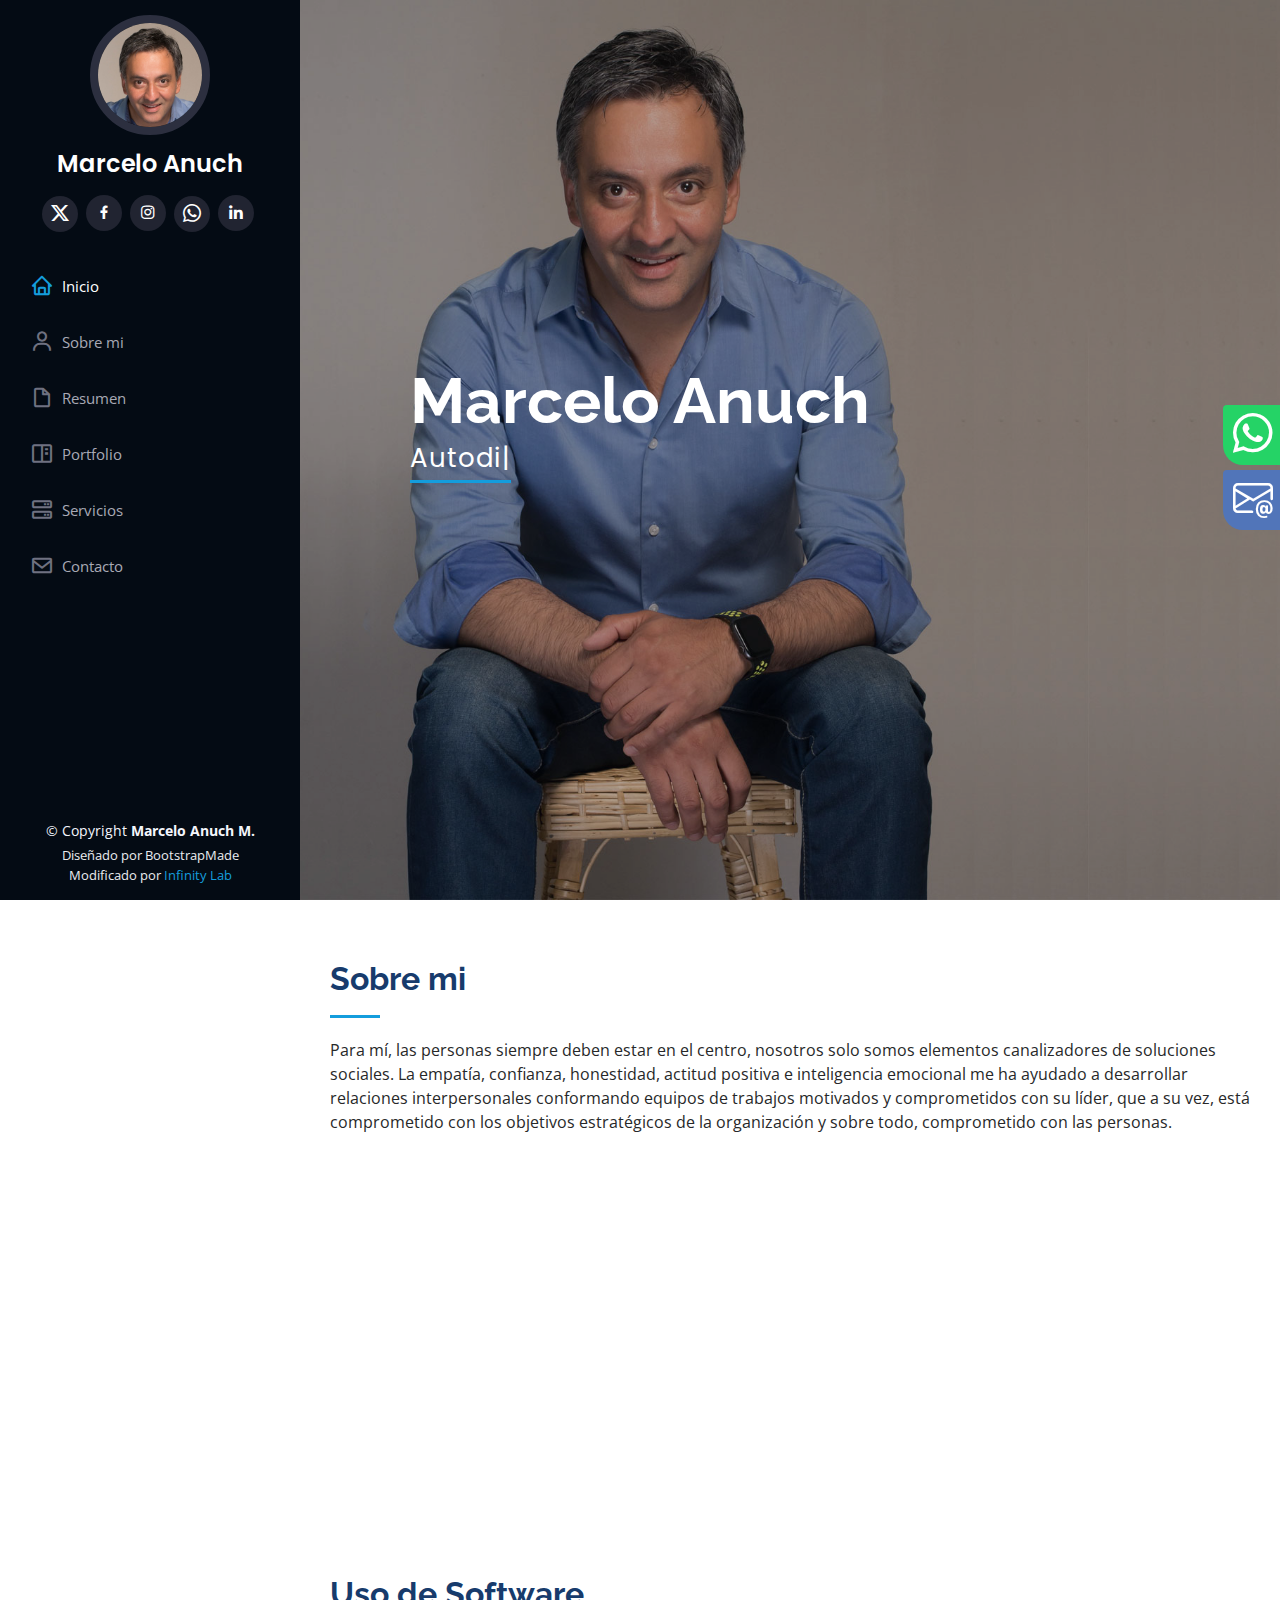
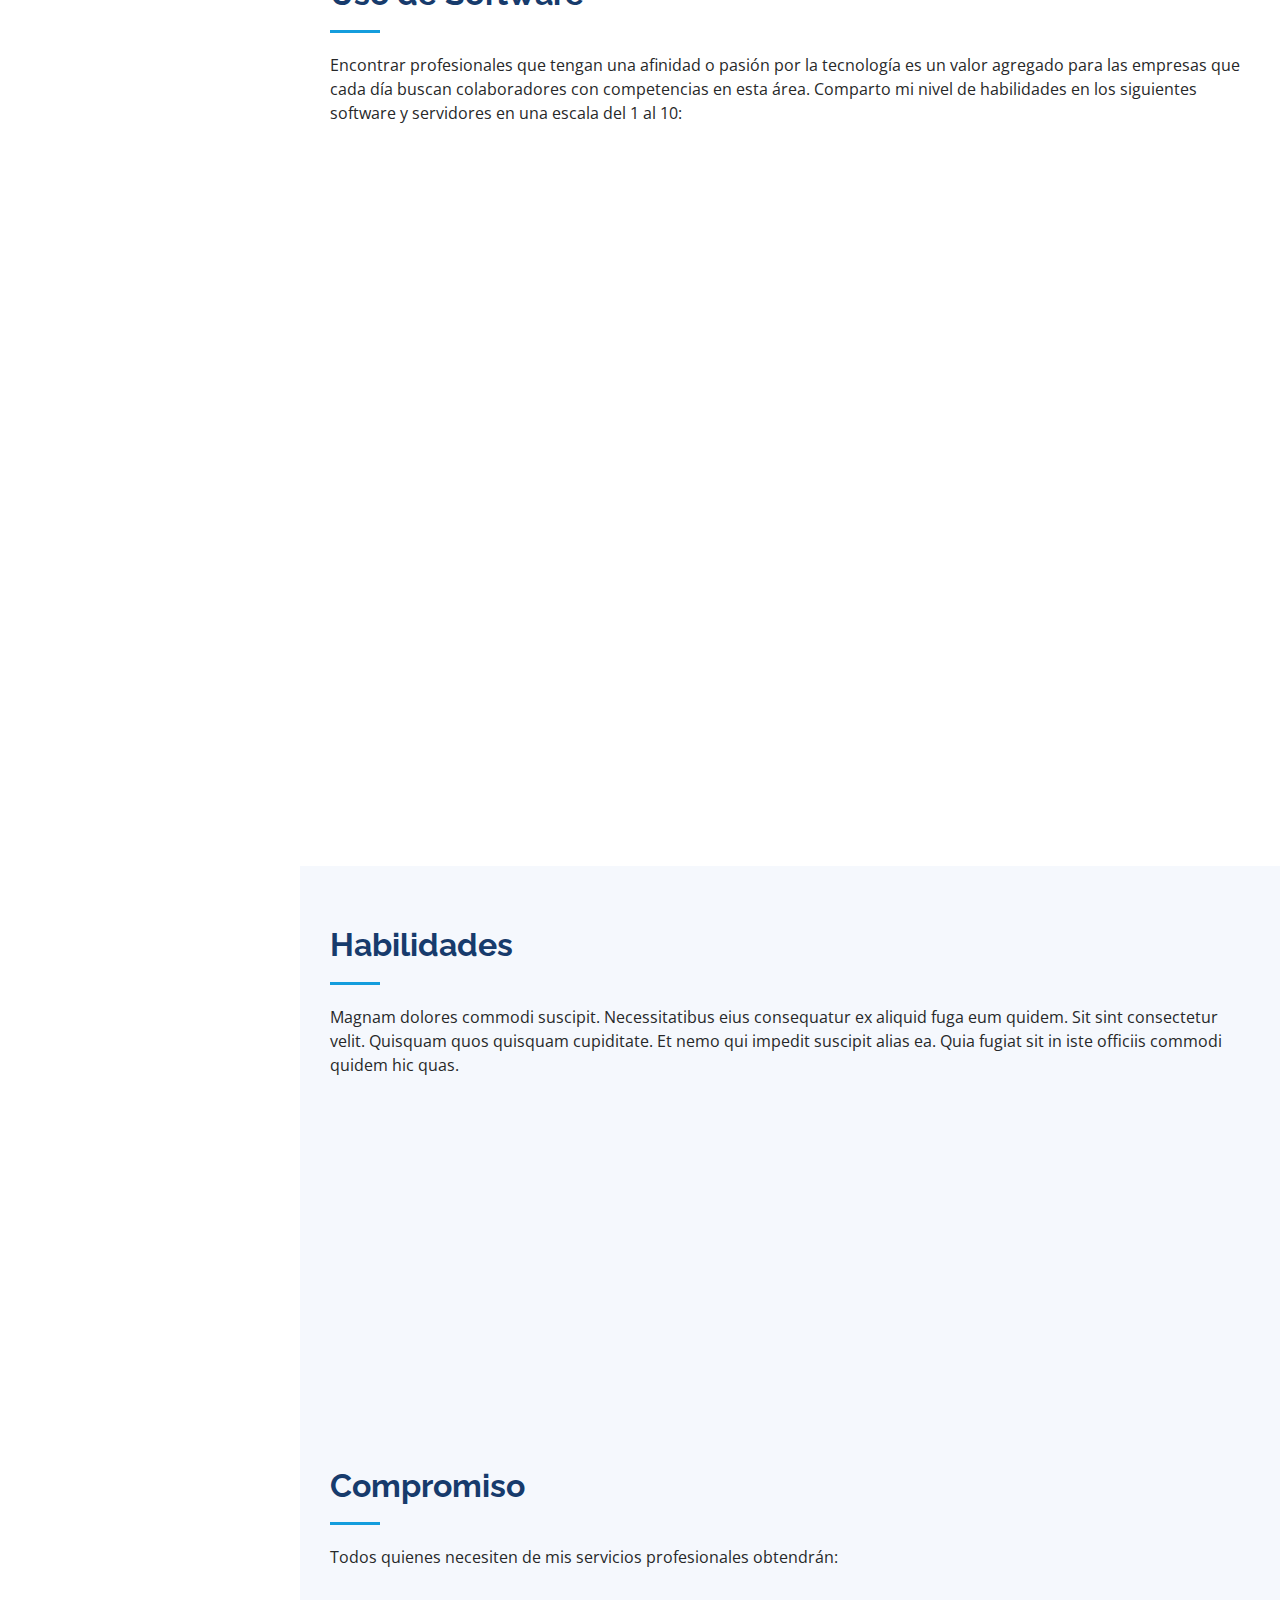
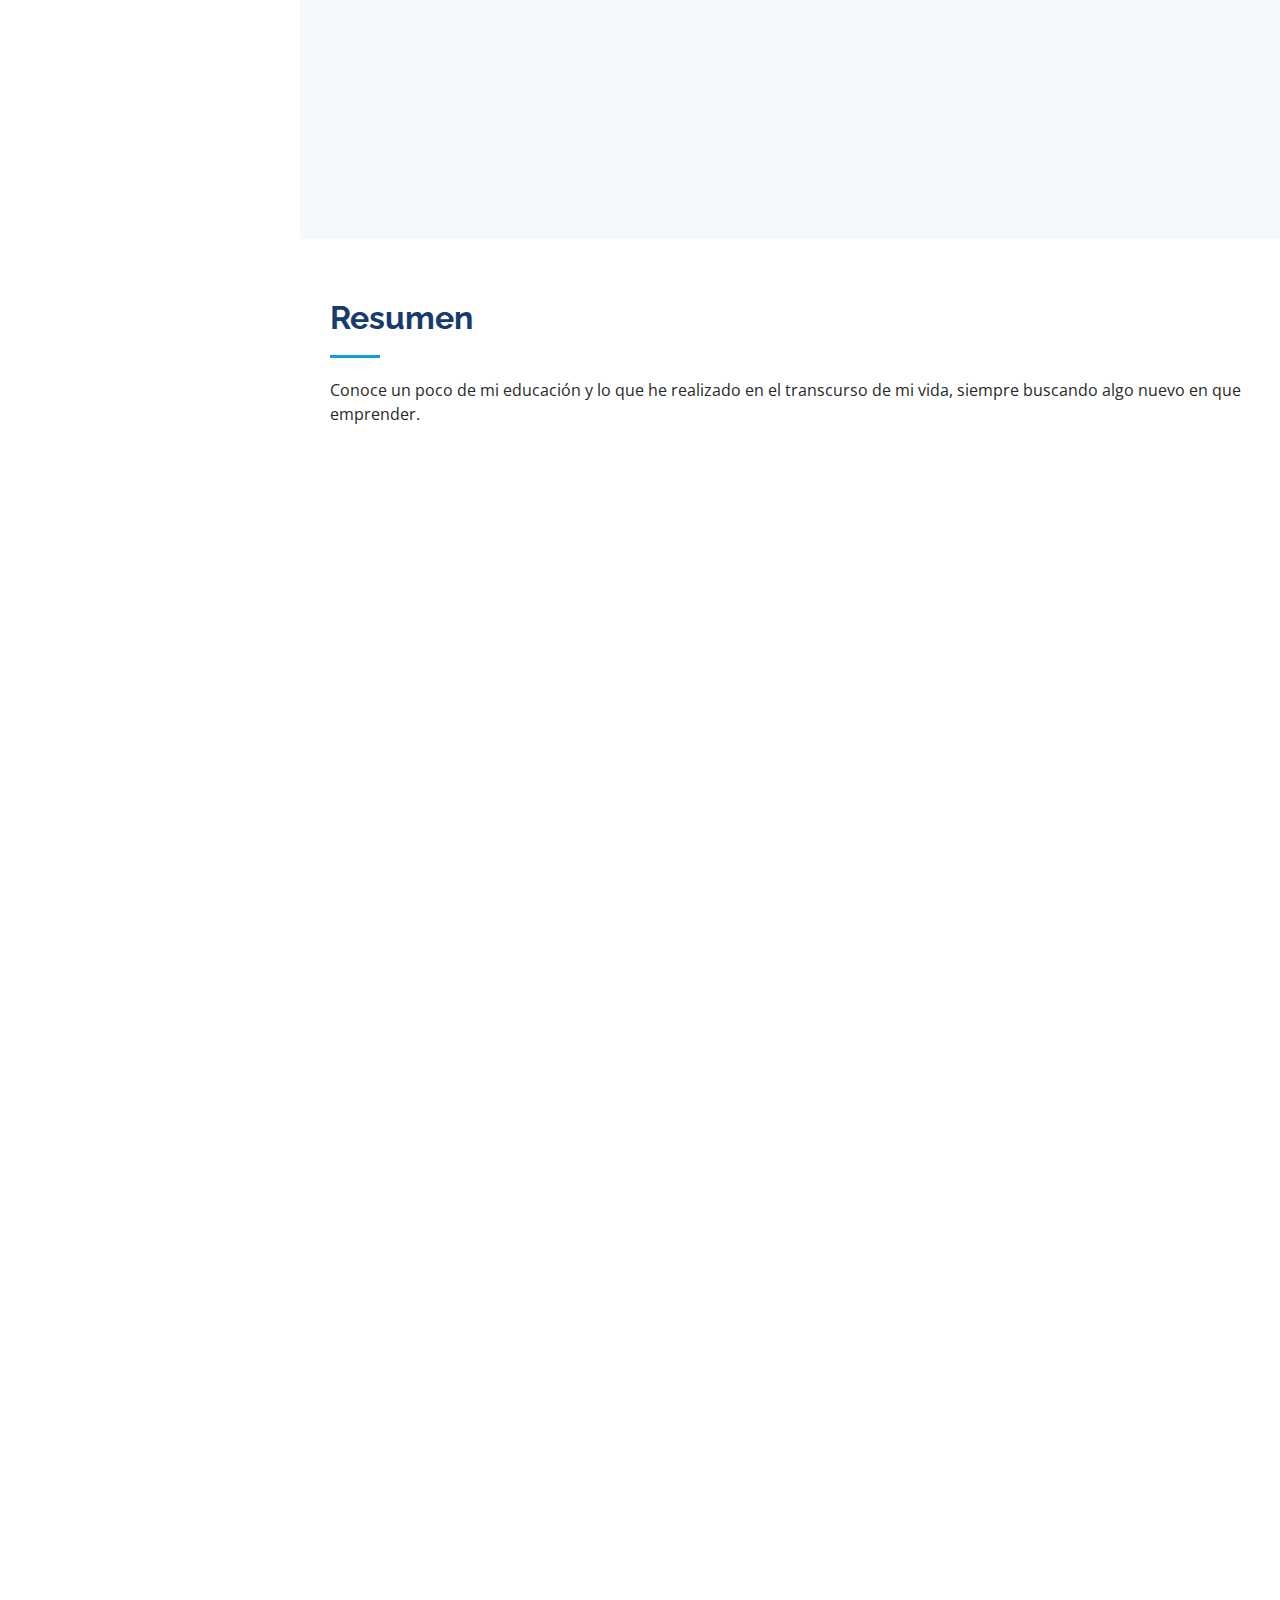
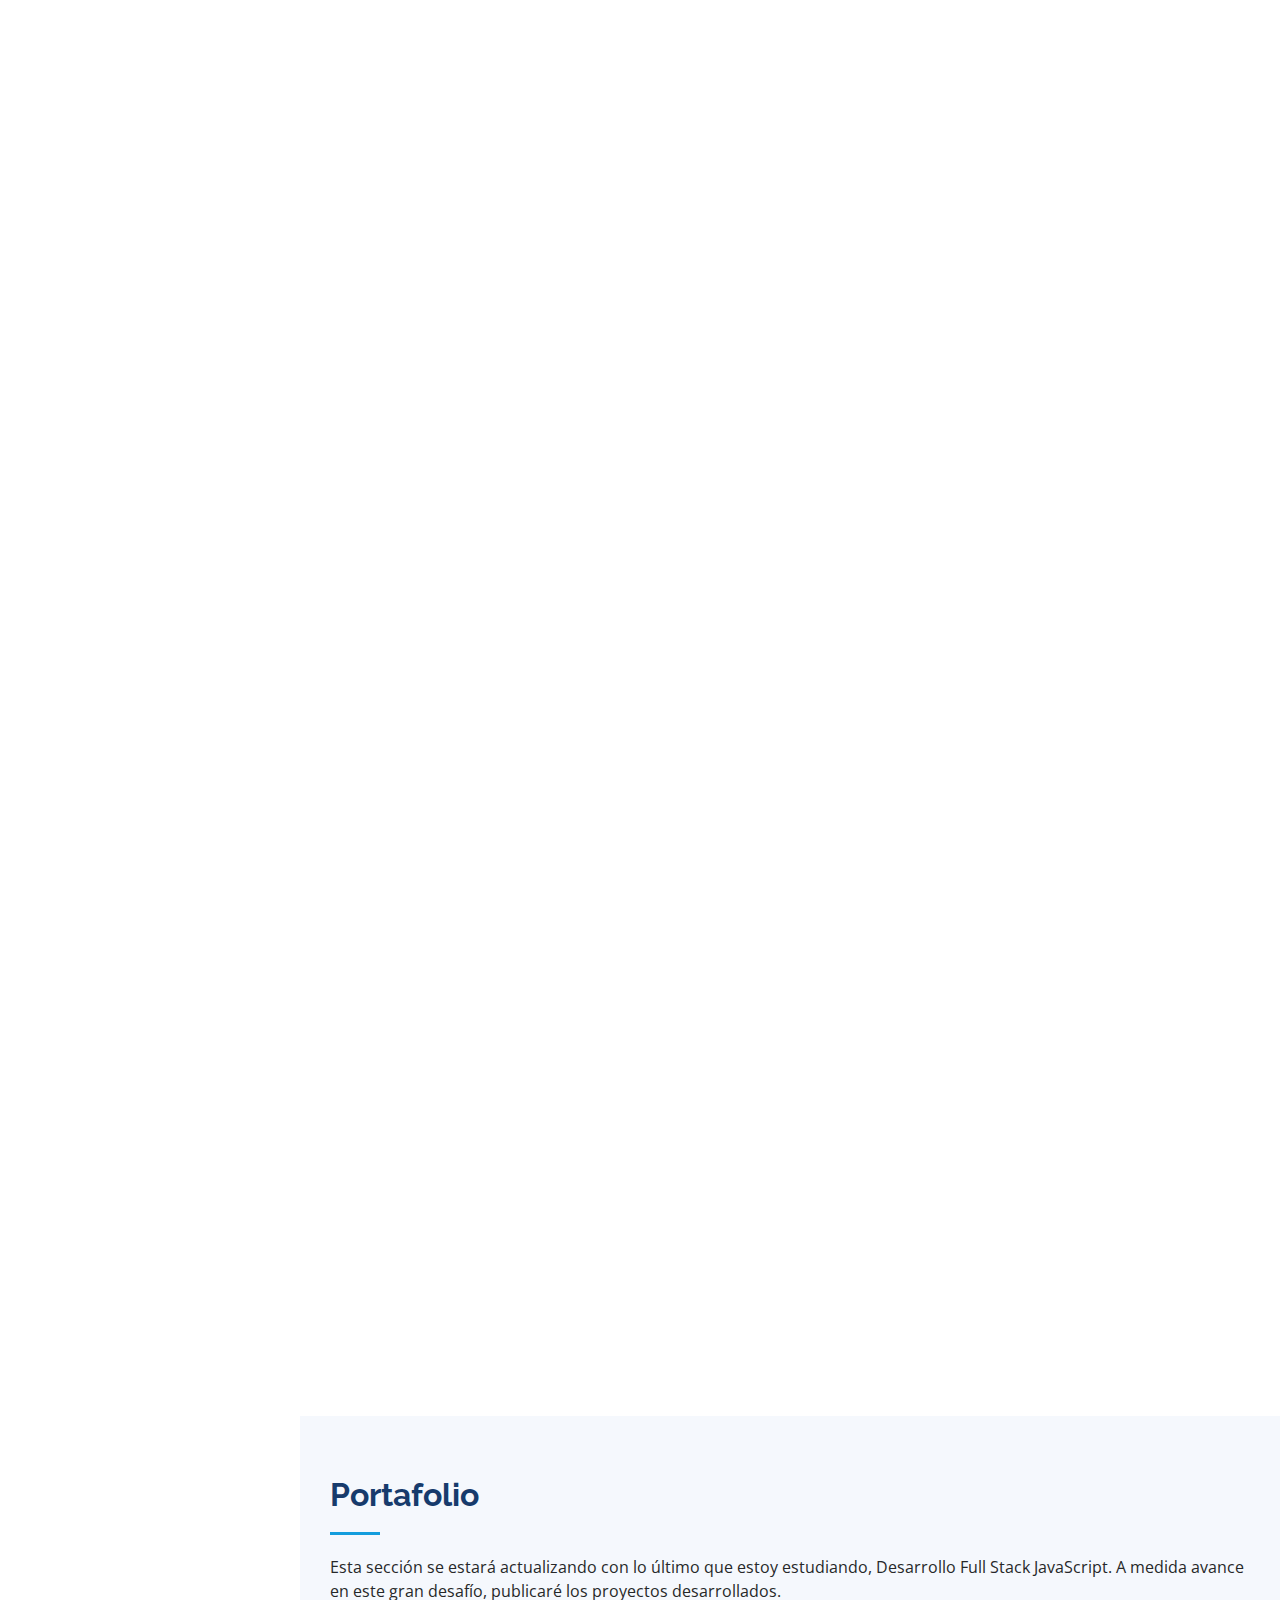
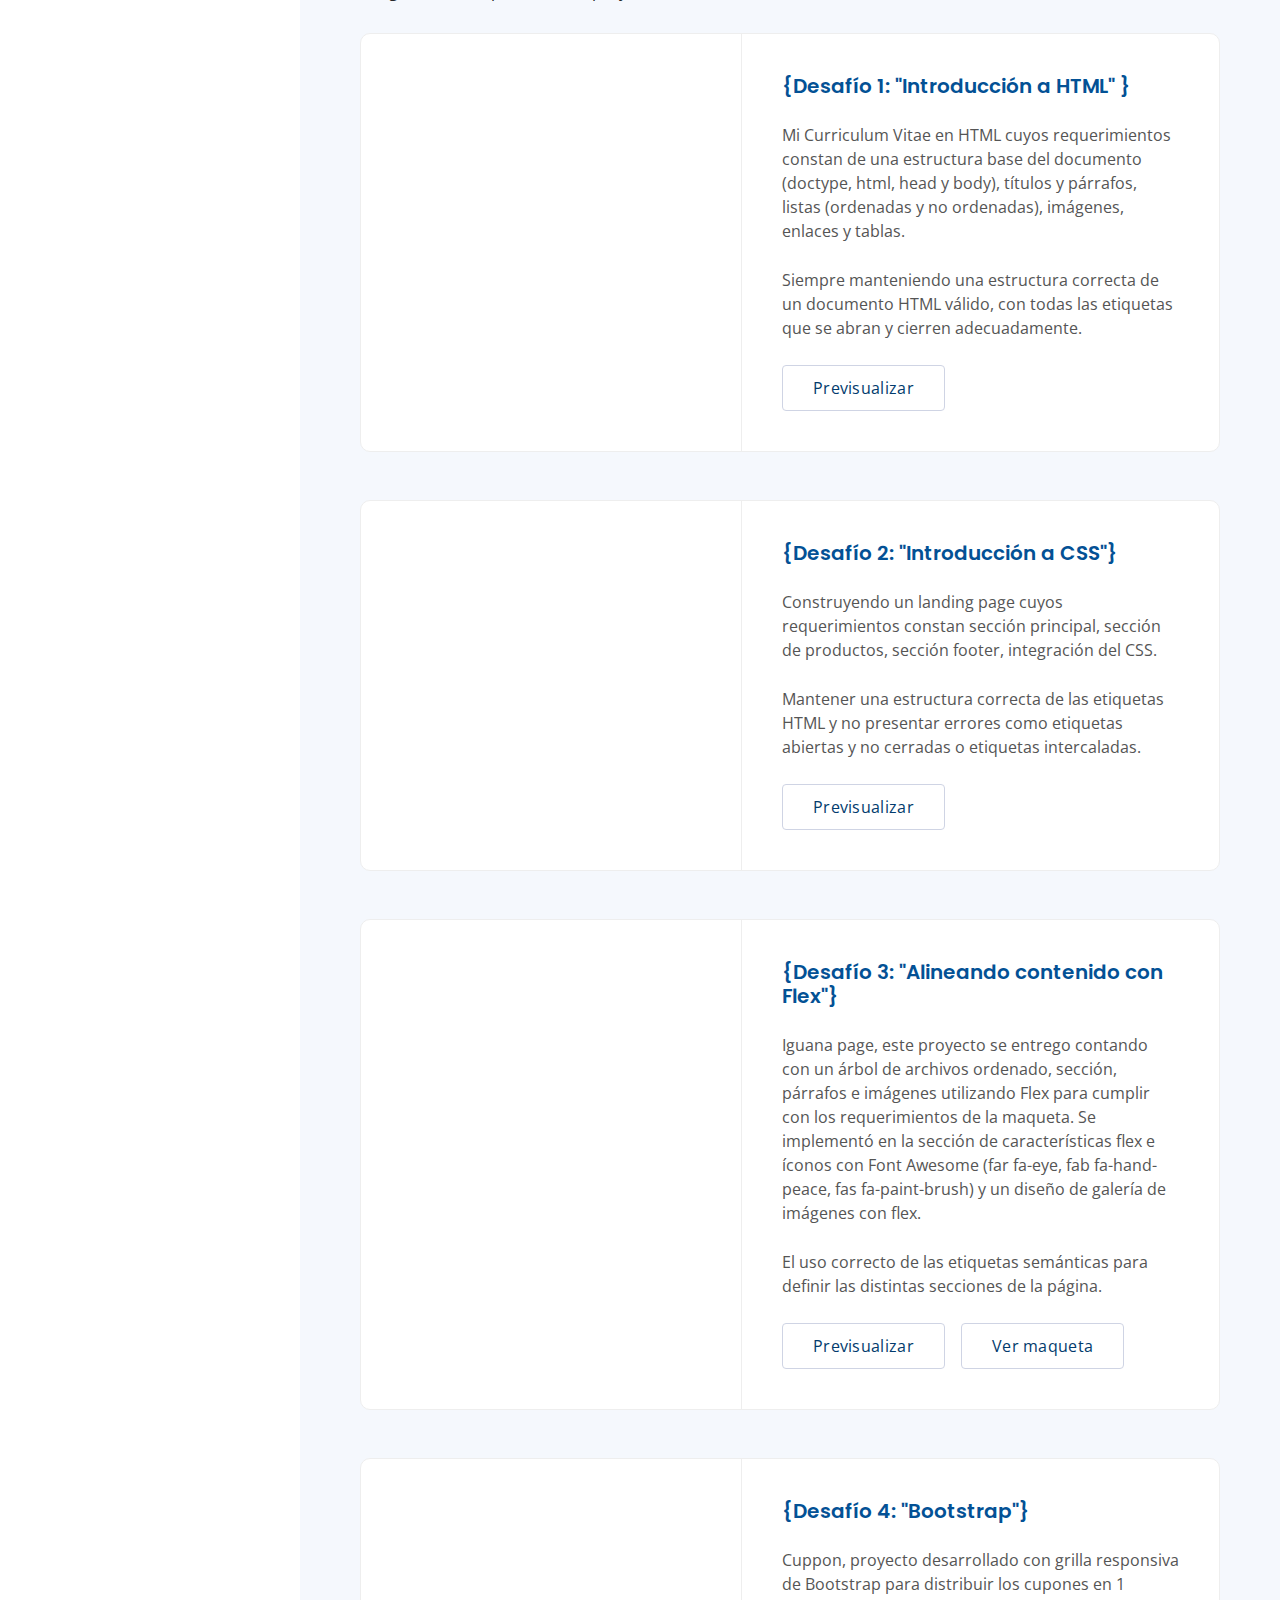
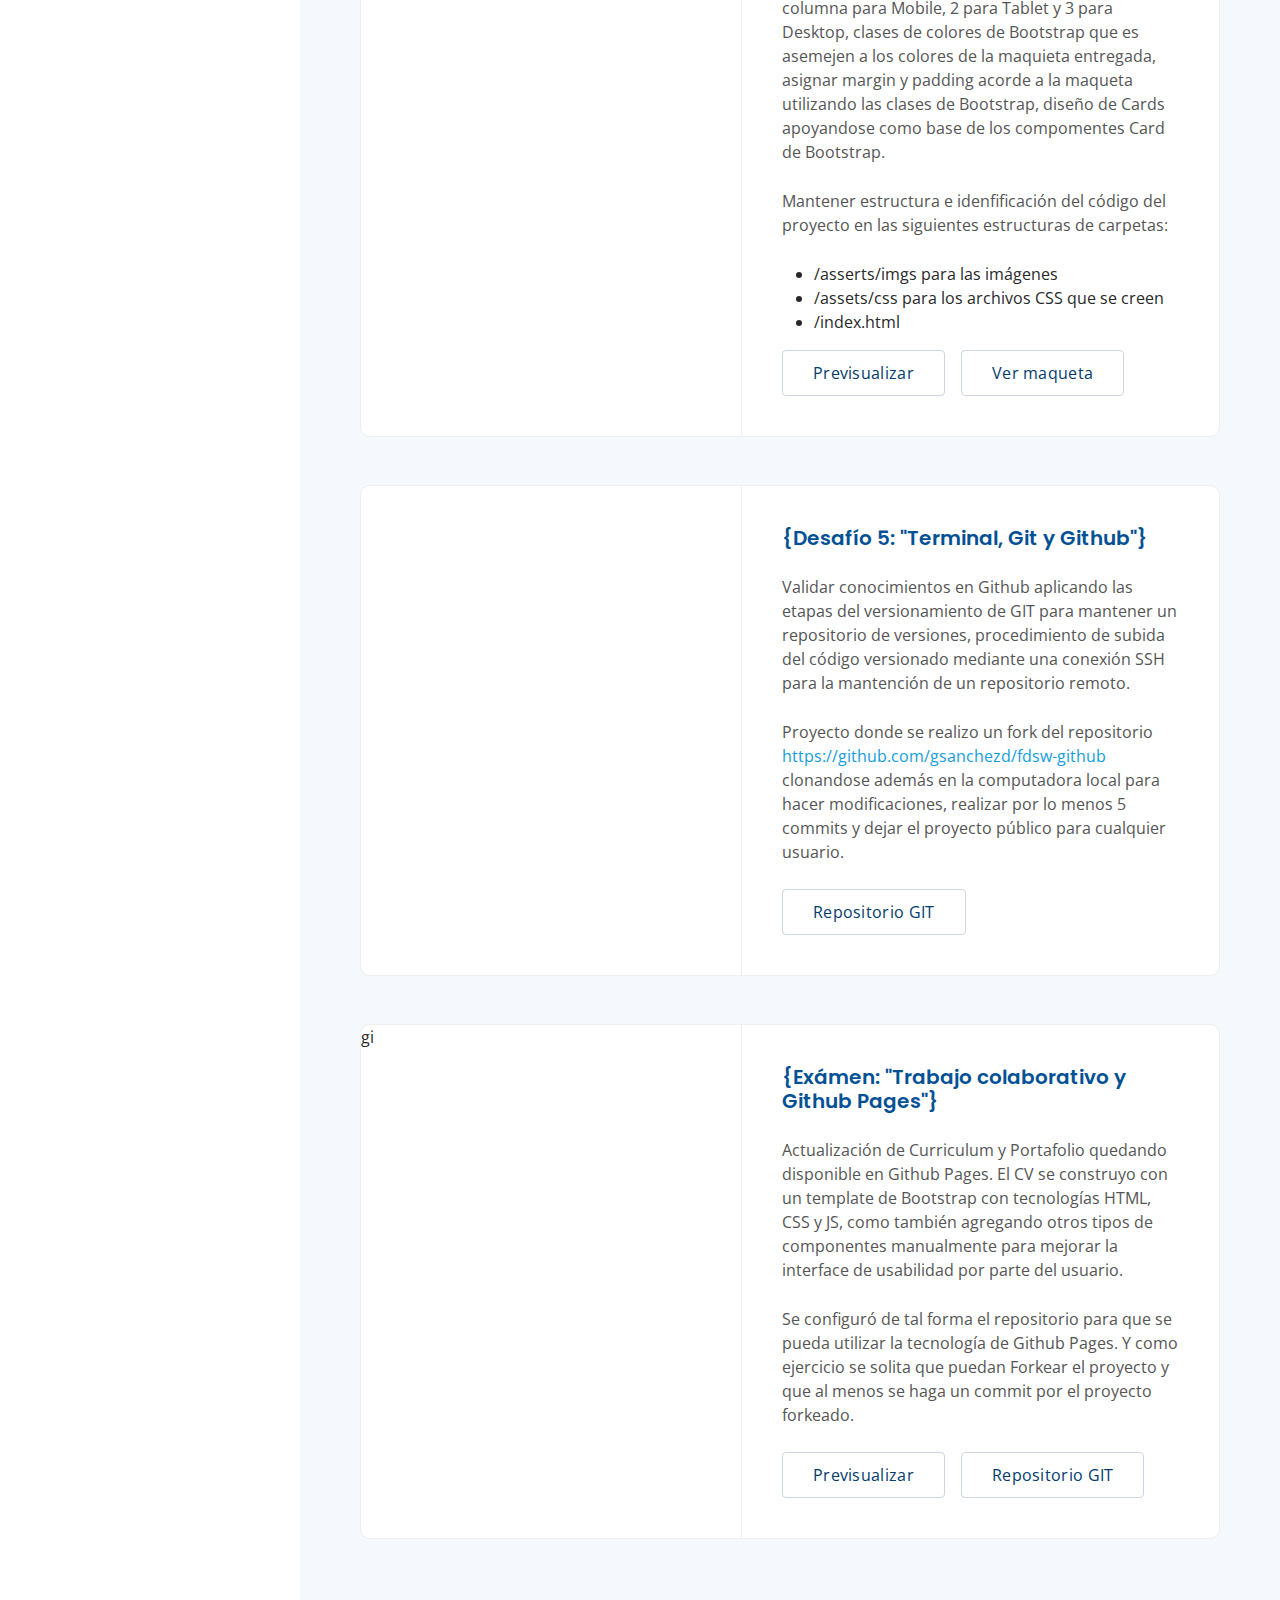
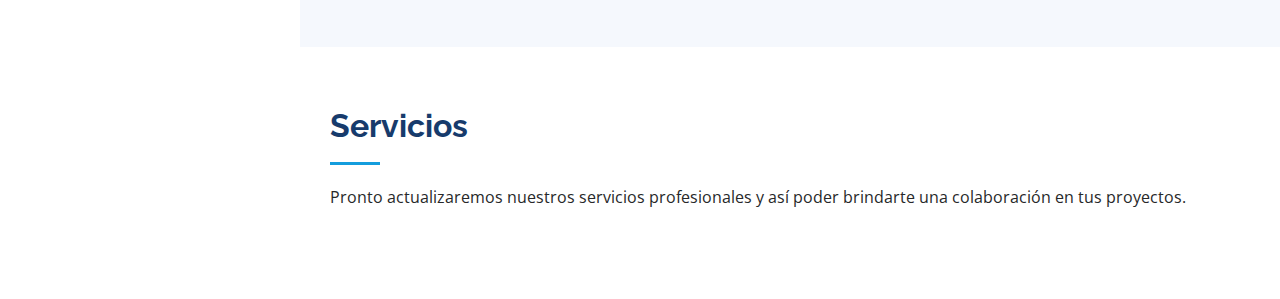
<file: index.html>
<!DOCTYPE html>
<html lang="es">

<head>
  <meta charset="utf-8">
  <meta content="width=device-width, initial-scale=1.0" name="viewport">

  <title>Marcelo Anuch</title>
  <meta content="" name="description">
  <meta content="" name="keywords">

  <!-- Favicons -->
  <link href="/assets/favicon/favicon.png" rel="icon">
  <link href="/assets/favicon/favicon.png" rel="apple-touch-icon">

  <!-- Google Fonts -->
  <link href="https://fonts.googleapis.com/css?family=Open+Sans:300,300i,400,400i,600,600i,700,700i|Raleway:300,300i,400,400i,500,500i,600,600i,700,700i|Poppins:300,300i,400,400i,500,500i,600,600i,700,700i" rel="stylesheet">

  <!-- Vendor CSS Files -->
  <link href="/assets/vendor/aos/aos.css" rel="stylesheet">
  <link href="/assets/vendor/bootstrap/css/bootstrap.min.css" rel="stylesheet">
  <link href="/assets/vendor/bootstrap-icons/bootstrap-icons.css" rel="stylesheet">
  <link href="/assets/vendor/boxicons/css/boxicons.min.css" rel="stylesheet">
  <link href="/assets/vendor/glightbox/css/glightbox.min.css" rel="stylesheet">
  <link href="/assets/vendor/swiper/swiper-bundle.min.css" rel="stylesheet">

  <!-- Template Main CSS File -->
  <link href="/assets/css/style.css" rel="stylesheet">

  <!-- =======================================================
  * Template Name: iPortfolio
  * Updated: Sep 18 2023 with Bootstrap v5.3.2
  * Template URL: https://bootstrapmade.com/iportfolio-bootstrap-portfolio-websites-template/
  * Author: BootstrapMade.com
  * License: https://bootstrapmade.com/license/
  ======================================================== -->
</head>

<body>
    <div class="d-flex pt-2 whats-float">
      <a href="https://api.whatsapp.com/send?phone=56995428635&text=Hola-Marcelo!" target="_blank">
          <i class="bi bi-whatsapp"></i><span>Contáctame<br><small>vía Whatsapp</small></span>
      </a>
    </div>
    <div class="d-flex pt-2 correo-float">
      <a href="mailto:marceloanuch@me.com?subject=Me%20gustaría%20contactarte">
          <i class="bi bi-envelope-at"></i><span>Escribeme<br><small>por correo</small></span>
      </a>
    </div>


  <!-- ======= Mobile nav toggle button ======= -->
  <i class="bi bi-list mobile-nav-toggle d-xl-none"></i>

  <!-- ======= Header ======= -->
  <header id="header">
    <div class="d-flex flex-column">

      <div class="profile">
        <img src="assets/img/profile-img.jpg" alt="" class="img-fluid rounded-circle">
        <h1 class="text-light"><a href="index.html">Marcelo Anuch</a></h1>
        <div class="social-links mt-3 text-center">
          <a href="https://twitter.com/marceloanuch" class="twitter"><i class="bi bi-twitter-x"></i></a>
          <a href="https://www.facebook.com/marcelo.anuch" class="facebook"><i class="bx bxl-facebook"></i></a>
          <a href="https://www.instagram.com/marceloanuch/" class="instagram"><i class="bx bxl-instagram"></i></a>
          <a href="https://api.whatsapp.com/send?phone=56995428635&text=Hola-Marcelo!" class="google-plus"><i class="bi bi-whatsapp"></i></a>
          <a href="https://www.linkedin.com/in/marceloanuch" class="linkedin"><i class="bx bxl-linkedin"></i></a>
        </div>
      </div>

      <nav id="navbar" class="nav-menu navbar">
        <ul>
          <li><a href="#hero" class="nav-link scrollto active"><i class="bx bx-home"></i> <span>Inicio</span></a></li>
          <li><a href="#about" class="nav-link scrollto"><i class="bx bx-user"></i> <span>Sobre mi</span></a></li>
          <li><a href="#resume" class="nav-link scrollto"><i class="bx bx-file-blank"></i> <span>Resumen</span></a></li>
          <li><a href="#portfolio" class="nav-link scrollto"><i class="bx bx-book-content"></i> <span>Portfolio</span></a></li>
          <li><a href="#services" class="nav-link scrollto"><i class="bx bx-server"></i> <span>Servicios</span></a></li>
          <li><a href="mailto:marceloanuch@me.com?subject=Me%20gustaría%20contactarte" class="nav-link scrollto"><i class="bx bx-envelope"></i> <span>Contacto</span></a></li>
        </ul>
      </nav><!-- .nav-menu -->
    </div>
  </header><!-- End Header -->

  <!-- ======= Hero Section ======= -->
  <section id="hero" class="d-flex flex-column justify-content-center align-items-center">
    <div class="hero-container" data-aos="fade-in">
      <h1>Marcelo Anuch</h1>
      <p><span class="typed" data-typed-items="Autodidacta, Libre, Minucioso, Emprendedor, Social, Innovador, Empático, Humano, Solidario, Positivo, Competitivo"></span></p>
    </div>
  </section><!-- End Hero -->

  <main id="main">

    <!-- ======= About Section ======= -->
    <section id="about" class="about">
      <div class="container">

        <div class="section-title">
          <h2>Sobre mi</h2>
          <p>Para mí, las personas siempre deben estar en el centro, nosotros solo somos elementos canalizadores de soluciones sociales. La empatía, confianza, honestidad, actitud positiva e inteligencia emocional me ha ayudado a desarrollar relaciones interpersonales conformando equipos de trabajos motivados y comprometidos con su líder, que a su vez, está comprometido con los objetivos estratégicos de la organización y sobre todo, comprometido con las personas.</p>
        </div>

        <div class="row">
          <div class="col-lg-4" data-aos="fade-right">
            <img src="assets/img/profile-img.jpg" class="img-fluid profile-img" alt="">
          </div>
          <div class="col-lg-8 pt-4 pt-lg-0 content" data-aos="fade-left">
            <h3>Ingeniero Comercial / MBA en Emprendimiento e Innovación &amp; Desarrollador Web.</h3>
            <div class="row">
              <div class="col-lg-6">
                <ul>
                  <li><i class="bi bi-chevron-right"></i> <strong>Cumpleaños:</strong> <span>19 Febrero 19xx</span></li>
                  <li><i class="bi bi-chevron-right"></i> <strong>Sitio:</strong> <span>marceloanuch.github.io</span></li>
                  <li><i class="bi bi-chevron-right"></i> <strong>Celular:</strong> <span>+56 9 xxxx xxxx</span></li>
                  <li><i class="bi bi-chevron-right"></i> <strong>Ciudad:</strong> <span>Osorno, X Región, Chile</span></li>
                </ul>
              </div>
              <div class="col-lg-6">
                <ul>
                  <li><i class="bi bi-chevron-right"></i> <strong>Edad:</strong> <span>XD</span></li>
                  <li><i class="bi bi-chevron-right"></i> <strong>Grado Academico:</strong> <span>Magister</span></li>
                  <li><i class="bi bi-chevron-right"></i> <strong>eMail:</strong> <span>marceloanuch@me.com</span></li>
                  <li><i class="bi bi-chevron-right"></i> <strong>Situacion Laboral:</strong> <span>Independiente</span></li>
                </ul>
              </div>
            </div>
            <p>
              <!-- Officiis eligendi itaque labore et dolorum mollitia officiis optio vero. Quisquam sunt adipisci omnis et ut. Nulla accusantium dolor incidunt officia tempore. Et eius omnis.
              Cupiditate ut dicta maxime officiis quidem quia. Sed et consectetur qui quia repellendus itaque neque. Aliquid amet quidem ut quaerat cupiditate. Ab et eum qui repellendus omnis culpa magni laudantium dolores. -->
            </p>
          </div>
        </div>

      </div>
    </section><!-- End About Section -->

    <!-- ======= Facts Section ======= -->
    <section id="facts" class="facts">
      <div class="container">

        <div class="section-title">
          <h2>Uso de Software</h2>
          <p>Encontrar profesionales que tengan una afinidad o pasión por la tecnología es un valor agregado para las empresas que cada día buscan colaboradores con competencias en esta área. Comparto mi nivel de habilidades en los siguientes software y servidores en una escala del 1 al 10: </p>
        </div>

        <div class="row no-gutters">
          <div class="col-lg-3 col-md-6 d-md-flex align-items-md-stretch" data-aos="fade-up">
            <div class="count-box">
              <i class="bi bi-award"></i>
              <span data-purecounter-start="0" data-purecounter-end="9" data-purecounter-duration="1" class="purecounter"></span>
              <p><strong>Microsoft Office</strong> dominio intermedio avanzado</p>
            </div>
          </div>

          <div class="col-lg-3 col-md-6 d-md-flex align-items-md-stretch" data-aos="fade-up" data-aos-delay="100">
            <div class="count-box">
              <i class="bi bi-award"></i>
              <span data-purecounter-start="0" data-purecounter-end="9" data-purecounter-duration="1" class="purecounter"></span>
              <p><strong>Windows</strong> a nivel cliente/servidor</p>
            </div>
          </div>

          <div class="col-lg-3 col-md-6 d-md-flex align-items-md-stretch" data-aos="fade-up" data-aos-delay="200">
            <div class="count-box">
              <i class="bi bi-award"></i>
              <span data-purecounter-start="0" data-purecounter-end="7" data-purecounter-duration="1" class="purecounter"></span>
              <p><strong>Linux</strong> nivel servidor en sus versiones CentOS/Debian/Ubuntu</p>
            </div>
          </div>

          <div class="col-lg-3 col-md-6 d-md-flex align-items-md-stretch" data-aos="fade-up" data-aos-delay="300">
            <div class="count-box">
              <i class="bi bi-award"></i>
              <span data-purecounter-start="0" data-purecounter-end="8" data-purecounter-duration="1" class="purecounter"></span>
              <p><strong>SQL Server/MySQL</strong> nivel intermedio</p>
            </div>
          </div>
        </div>

        <div class="row no-gutters">
          <div class="col-lg-3 col-md-6 d-md-flex align-items-md-stretch" data-aos="fade-up">
            <div class="count-box">
              <i class="bi bi-award"></i>
              <span data-purecounter-start="0" data-purecounter-end="4" data-purecounter-duration="1" class="purecounter"></span>
              <p><strong>SAP</strong> uso básico</p>
            </div>
          </div>

          <div class="col-lg-3 col-md-6 d-md-flex align-items-md-stretch" data-aos="fade-up" data-aos-delay="100">
            <div class="count-box">
              <i class="bi bi-award"></i>
              <span data-purecounter-start="0" data-purecounter-end="4" data-purecounter-duration="1" class="purecounter"></span>
              <p><strong>Manager ERP</strong> uso básico</p>
            </div>
          </div>

          <div class="col-lg-3 col-md-6 d-md-flex align-items-md-stretch" data-aos="fade-up" data-aos-delay="200">
            <div class="count-box">
              <i class="bi bi-award"></i>
              <span data-purecounter-start="0" data-purecounter-end="9" data-purecounter-duration="1" class="purecounter"></span>
              <p><strong>MS Project/Visio</strong> dominio intermedio avanzado</p>
            </div>
          </div>

          <div class="col-lg-3 col-md-6 d-md-flex align-items-md-stretch" data-aos="fade-up" data-aos-delay="300">
            <div class="count-box">
              <i class="bi bi-award"></i>
              <span data-purecounter-start="0" data-purecounter-end="7" data-purecounter-duration="1" class="purecounter"></span>
              <p><strong>Citrix XenServer</strong> nivel administrador y asignador de recursos</p>
            </div>
          </div>
        </div>

        <div class="row no-gutters">
          <div class="col-lg-3 col-md-6 d-md-flex align-items-md-stretch" data-aos="fade-up">
            <div class="count-box">
              <i class="bi bi-award"></i>
              <span data-purecounter-start="0" data-purecounter-end="7" data-purecounter-duration="1" class="purecounter"></span>
              <p><strong>VMWare</strong> en sus versiones vSphere, vCenter, vReplicator</p>
            </div>
          </div>
        </div>


      </div>
    </section><!-- End Facts Section -->

    <!-- ======= Habilidades Section ======= -->
    <section id="skills" class="skills section-bg">
      <div class="container">

        <div class="section-title">
          <h2>Habilidades</h2>
          <p>Magnam dolores commodi suscipit. Necessitatibus eius consequatur ex aliquid fuga eum quidem. Sit sint consectetur velit. Quisquam quos quisquam cupiditate. Et nemo qui impedit suscipit alias ea. Quia fugiat sit in iste officiis commodi quidem hic quas.</p>
        </div>

        <div class="row skills-content">

          <div class="col-lg-6" data-aos="fade-up">

            <div class="progress">
              <span class="skill">Comunicativas <i class="val">80%</i></span>
              <div class="progress-bar-wrap">
                <div class="progress-bar" role="progressbar" aria-valuenow="80" aria-valuemin="0" aria-valuemax="100"></div>
              </div>
            </div>

            <div class="progress">
              <span class="skill">Capacidad para Resolver <i class="val">90%</i></span>
              <div class="progress-bar-wrap">
                <div class="progress-bar" role="progressbar" aria-valuenow="90" aria-valuemin="0" aria-valuemax="100"></div>
              </div>
            </div>

            <div class="progress">
              <span class="skill">Liderazgo <i class="val">85%</i></span>
              <div class="progress-bar-wrap">
                <div class="progress-bar" role="progressbar" aria-valuenow="85" aria-valuemin="0" aria-valuemax="100"></div>
              </div>
            </div>

            <div class="progress">
              <span class="skill">Creatividad <i class="val">85%</i></span>
              <div class="progress-bar-wrap">
                <div class="progress-bar" role="progressbar" aria-valuenow="85" aria-valuemin="0" aria-valuemax="100"></div>
              </div>
            </div>
          </div>

          <div class="col-lg-6" data-aos="fade-up" data-aos-delay="100">

            <div class="progress">
              <span class="skill">Relaciones Interpersonales <i class="val">85%</i></span>
              <div class="progress-bar-wrap">
                <div class="progress-bar" role="progressbar" aria-valuenow="85" aria-valuemin="0" aria-valuemax="100"></div>
              </div>
            </div>

            <div class="progress">
              <span class="skill">Trabajo en Equipo <i class="val">80%</i></span>
              <div class="progress-bar-wrap">
                <div class="progress-bar" role="progressbar" aria-valuenow="80" aria-valuemin="0" aria-valuemax="100"></div>
              </div>
            </div>

            <div class="progress">
              <span class="skill">Actitud Positiva <i class="val">95%</i></span>
              <div class="progress-bar-wrap">
                <div class="progress-bar" role="progressbar" aria-valuenow="95" aria-valuemin="0" aria-valuemax="100"></div>
              </div>
            </div>

            <div class="progress">
              <span class="skill">Honestidad e Integridad <i class="val">100%</i></span>
              <div class="progress-bar-wrap">
                <div class="progress-bar" role="progressbar" aria-valuenow="100" aria-valuemin="0" aria-valuemax="100"></div>
              </div>
            </div>
          </div>

        </div>

      </div>
    </section>
<!-- End Habilidades Section -->


<!-- ======= Compromiso Section ======= -->
        <section id="skills2" class="skills section-bg">
          <div class="container">
    
            <div class="section-title">
              <h2>Compromiso</h2>
              <p>Todos quienes necesiten de mis servicios profesionales obtendrán:</p>
            </div>
    
            <div class="row skills-content">
    
              <div class="col-lg-6" data-aos="fade-up">
    
                <div class="progress">
                  <span class="skill">Honestidad e Integridad <i class="val">100%</i></span>
                  <div class="progress-bar-wrap">
                    <div class="progress-bar" role="progressbar" aria-valuenow="100" aria-valuemin="0" aria-valuemax="100"></div>
                  </div>
                </div>
    
                <div class="progress">
                  <span class="skill">Confianza <i class="val">100%</i></span>
                  <div class="progress-bar-wrap">
                    <div class="progress-bar" role="progressbar" aria-valuenow="100" aria-valuemin="0" aria-valuemax="100"></div>
                  </div>
                </div>
    
                <div class="progress">
                  <span class="skill">Deseos de aprender <i class="val">100%</i></span>
                  <div class="progress-bar-wrap">
                    <div class="progress-bar" role="progressbar" aria-valuenow="100" aria-valuemin="0" aria-valuemax="100"></div>
                  </div>
                </div>
              </div>
    
              <div class="col-lg-6" data-aos="fade-up" data-aos-delay="100">
    
                <div class="progress">
                  <span class="skill">Dedicación <i class="val">100%</i></span>
                  <div class="progress-bar-wrap">
                    <div class="progress-bar" role="progressbar" aria-valuenow="100" aria-valuemin="0" aria-valuemax="100"></div>
                  </div>
                </div>
    
                <div class="progress">
                  <span class="skill">Proactividad <i class="val">100%</i></span>
                  <div class="progress-bar-wrap">
                    <div class="progress-bar" role="progressbar" aria-valuenow="100" aria-valuemin="0" aria-valuemax="100"></div>
                  </div>
                </div>
    
                <div class="progress">
                  <span class="skill">Sentido de pertenencia <i class="val">100%</i></span>
                  <div class="progress-bar-wrap">
                    <div class="progress-bar" role="progressbar" aria-valuenow="100" aria-valuemin="0" aria-valuemax="100"></div>
                  </div>
                </div>    
              </div>
    
            </div>
    
          </div>
        </section>
<!-- End Compromisos Section -->
    


    <!-- ======= Resume Section ======= -->
    <section id="resume" class="resume">
      <div class="container">

        <div class="section-title">
          <h2>Resumen</h2>
          <p>Conoce un poco de mi educación y lo que he realizado en el transcurso de mi vida, siempre buscando algo nuevo en que emprender.</p>
        </div>

        <div class="row">
          <div class="col-lg-6" data-aos="fade-up">
            <h3 class="resume-title">Autodidacta</h3>
            <div class="resume-item pb-0">
              <h4>Marcelo Anuch</h4>
              <p><em>Algunos temas en los cuales me he autocapacitado:</em></p>
              <ul>
                <li>Liderazgo y Gestión de Equipos / uDemy</li>
                <li>VMWare vSphere, vCenter y vReplicator / uDemy</li>
                <li>Scrum / uDemy (en proceso)</li>
              </ul>
            </div>

            <h3 class="resume-title">Educación</h3>
            <div class="resume-item">
              <h4>Desarrollador Fulstack</h4>
              <h5>2023 - a la fecha</h5>
              <p><em>Santiago, Chile.</em></p>
              <p>NodeJS, ExpressJS, REACT, PostgreSQL, HTML5, CSS3, Bootstrap</p>
            </div>
            <div class="resume-item">
              <h4>Magister Administración Empresas</h4>
              <h5>2014 - 2015</h5>
              <p><em>Santiago, Chile.</em></p>
              <p>Enfoque en Emprendimiento e Innovación / Universidad del Desarrollo</p>
            </div>
            <div class="resume-item">
              <h4>Certificación Ubiquiti Networks</h4>
              <h5>2012</h5>
              <p><em>UBIQUITI, Santiago.</em></p>
              <p>Especialización en diseño y configuración de Radio Enlaces tipo WAN y MAN</p>
            </div>
            <div class="resume-item">
              <h4>Ingeniería Comercial</h4>
              <h5>2007 - 2011</h5>
              <p><em>Universidad Tecnológica de Chile</em></p>
              <p>Especialización en Marketing</p>
            </div>
            <div class="resume-item">
              <h4>Ingeniería Informática</h4>
              <h5>1996 - 1998</h5>
              <p><em>Universidad de Los Lagos</em></p>
              <p></p>
            </div>
            <div class="resume-item">
              <h4>Enseñanza Básica y Media</h4>
              <h5>1982 - 1994</h5>
              <p><em>Colegio San Mateo, Osorno</em></p>
              <p>Desde Kinder a Cuarto Medio</p>
            </div>

            <h3 class="resume-title">Premios</h3>
            <div class="resume-item">
              <h4>Espíritu Emprendedor</h4>
              <h5>MBA UDD</h5>
              <p><em>2015.</em></p>
              <p></p>
            </div>
            <div class="resume-item">
              <h4>Ideas de Negocio</h4>
              <h5>INACAP 2008</h5>
              <p><em>TALCA, Chile.</em></p>
              <p>Primer lugar en competencia Nacional de Ideas de Negocio organizado por INACAP</p>
            </div>
            <div class="resume-item">
              <h4>Ideas de Negocio</h4>
              <h5>INACAP 2008</h5>
              <p><em>Osorno, Chile.</em></p>
              <p>Primer lugar en competencia Local de Ideas de Negocio organizado por INACAP</p>
            </div>

            <h3 class="resume-title">Areas de Interés Laboral</h3>
            <div class="resume-item">
              <h4></h4>
              
              <p><em></em></p>
              <p>Desarrollo de negocios, emprendimiento, administración, marketing/mercadeo, gestión financiera, inteligencia de negocios, planificación y desarrollo, gestión y control de proyectos, servicio al cliente, tecnologías de la información.</p>
            </div>

          </div>
          <div class="col-lg-6" data-aos="fade-up" data-aos-delay="100">
            <h3 class="resume-title">Experiencia Profesional</h3>
            <div class="resume-item">
              <h4>Jefe Departamento Provincial</h4>
              <h5>2019 – 2021</h5>
              <p><em>SERVIU, Osorno </em></p>
              <p>Encargado de mantener las relaciones públicas desde un rol social generando un acercamiento y vínculos con la comunidad, JJVV, comunidades indígenas, comités y dirigentes, en materia habitacional, programas participativos de barrios, PDAO. Asimismo mantener las relaciones de responsabilidad económica con Entidades Patrocinantes y Constructoras Urbanas y Rurales en el cumplimiento del desarrollo de proyectos habitacionales en la provincia de Osorno. Como Líder dirigiría y coordinaba el equipo provincial en áreas de gestión administrativa, ejecución presupuestaria, indicadores de desempeño, finanzas, inspecciones técnicas y social.</p>
            </div>
            <div class="resume-item">
              <h4>Asesor externo en Tecnologías de Información</h4>
              <h5>2017 - 2018</h5>
              <p><em>Instituto Alemán, Osorno</em></p>
              <p>Como líder del equipo de tecnologías, soy responsable de guiar la implementación de cambios que contribuyan al logro de los objetivos estratégicos institucionales y del Bachillerato Internacional (IB). No se requiere un horario estricto ni dedicación exclusiva a la empresa, pero estoy comprometido a asegurar un alto desempeño en mi trabajo.</p>            
            </div>
            <div class="resume-item">
              <h4>Consultor de Empresas</h4>
              <h5>2015 – 2019</h5>
              <p><em>Consultora Agrocosta, Osorno</em></p>
              <p>Apoyo en nuevos emprendimientos de pequeños agricultores para expandir su matriz productiva. Creamos una visión distinta de sus negocios aplicando herramientas de modelamiento como CANVAS, análisis FODA, PESTAL/PESTEL y Porter. De esta forma conocen sus fortalezas y debilidades ante su competencia permitiéndoles competir con la mejor propuesta de valor para los clientes. Labor realizada fuera de horarios de trabajo y/o remotamente por video conferencia.</p>            
            </div>
            <div class="resume-item">
              <h4>Gerente subrogante</h4>
              <h5>2015 – 2019</h5>
              <p><em>Transportes 3A, Osorno</em></p>
              <p>Liderar el equipo y supervisar la planificación de rutas de camiones prediales, trabajar estrechamente con el prevencionista de riesgo, cumplir leyes laborales, preparar impuestos mensuales y evaluar su impacto en la renta anual. Controlar insumos y repuestos equilibrando costos y presupuestos de la empresa.</p>            
            </div>
            <div class="resume-item">
              <h4>Gerente Comercial y Marketing</h4>
              <h5>2014 – 2019</h5>
              <p><em>NBG Consultores, Osorno</em></p>
              <p>Evaluar aspectos económicos, financieros y técnicos antes de adquirir maquinarias multifuncionales para el outsourcing en empresas y colegios, garantizar rentabilidad y cumplir con requisitos fiscales de la empresa.</p>            
            </div>
            <div class="resume-item">
              <h4>Docente</h4>
              <h5>2013 – 2016</h5>
              <p><em>INACAP, Santo Tomas e Instituto Profesional La Araucana, ULAGOS, Osorno</em></p>
              <p>Docente en las carreras de administración de negocios impartiendo clases de Marketing, Costos, Evaluación de Proyectos, Emprendimiento e Informática orientada a empresas (ERP).</p>         
            </div>
            <div class="resume-item">
              <h4>Socio Fundador</h4>
              <h5>2012 – a la fecha</h5>
              <p><em>MediaLink Chile, Osorno</em></p>
              <p>Liderar el proceso de cambio y transformación desde COMTELE, garantizando el éxito comercial de la empresa mediante la definición de estrategias en las áreas de servicios, contrataciones, administración, finanzas, cumplimiento fiscal, promoción de la marca y atención al cliente. Por otra parte, encargado de los proyectos de telecomunicación para la transmisión de datos y voz mediante radioenlace. Actualmente solo se realiza participación en junta de directorio fuera de todo horario laboral.</p>            
            </div>
            <div class="resume-item">
              <h4>Ingeniero de Proyectos</h4>
              <h5>2012 - 2013</h5>
              <p><em>Instituto Alemán, Osorno</em></p>
              <p>Liderar el equipo de trabajo y supervisar el desarrollo de proyectos tecnológicos, garantizando una aplicación eficiente y responsable en términos económicos y financieros. <br>Liderar el proceso de transformación y cambio desde COMTELE a MediaLink Chile con nuevos socios y capitales.</p>            
            </div>
            <div class="resume-item">
              <h4>Asesor de Negocios</h4>
              <h5>2010 a la fecha</h5>
              <p><em>Cámara Comercio y Turismo, Osorno</em></p>
              <p>Brindar asesoramiento a socios en áreas de administración, finanzas, laborales, contables, fiscales y estructuración empresarial, a través de diagnósticos de sus negocios utilizando herramientas de modelado como CANVAS, y análisis FODA y PESTAL/PESTEL. Labor que se ejecuta fuera de horarios laborales.</p>            
            </div>
            <div class="resume-item">
              <h4>Gerente Comecial</h4>
              <h5>2008 – 2014</h5>
              <p><em>Empresas Indigo, Osorno</em></p>
              <p>Planificar y desarrollar estrategias de marketing para impulsar el crecimiento comercial de la empresa, y garantizar la satisfacción de los clientes a través de un servicio excepcional y personalizado.</p>            
            </div>
            <div class="resume-item">
              <h4>Jefe Área Tecnologías de la Información y Comunicación</h4>
              <h5>2006 – 2008</h5>
              <p><em>Instituto Alemán, Osorno</em></p>
              <p>Dirigir el equipo de trabajo para desarrollar plataformas tecnológicas que mejoren la gestión docente y administrativa de la institución.</p>            
            </div>
            <div class="resume-item">
              <h4>Jefe Área Tecnologías de la Información y Comunicación</h4>
              <h5>2001 – 2005</h5>
              <p><em>Colegio San Mateo, Osorno</em></p>
              <p>Me desempeñé como fundador del departamento de informática, reclutando talentosos profesionales para formar un equipo altamente capacitado. Comenzamos con la implementación de una red interna, un centro de datos y el desarrollo de soluciones informáticas que apoyaran tanto a la gestión administrativa como a la docente. Con el tiempo, enfocamos nuestros esfuerzos en el desarrollo de software de alta calidad y eficiencia.</p>            
            </div>
            <div class="resume-item">
              <h4>Analista y Desarrollador Senior</h4>
              <h5>1997 – 2001</h5>
              <p><em>Clínica Alemana, Osorno</em></p>
              <p>Integrante de un equipo de expertos en informática encargado del desarrollo de un sistema de gestión administrativa que cubría tanto el front-end como el back-end. Para lograr esto, tuve que comprender los procesos, tareas administrativas y contables de cada área de la clínica para integrar un sistema eficiente que ayudaría a la dirección a tomar decisiones informadas.</p>            
            </div>

          </div>
        </div>

      </div>
    </section>
<!-- End Resume Section -->

<!-- ======= Portfolio Section ======= -->
    <section id="portfolio" class="portfolio section-bg">
      <div class="container">

        <div class="section-title">
          <h2>Portafolio</h2>
          <p>Esta sección se estará actualizando con lo último que estoy estudiando, Desarrollo Full Stack JavaScript. A medida avance en este gran desafío, publicaré los proyectos desarrollados.</p>
        </div>

        <div class="container" id="latest-templates">
          <div class="row gy-5 mb-5 loadmore">

            <div class="col-12 col-lg-6 col-xl-12">

              <div class="template-card d-xl-flex"> 
                <picture class="flex-shrink-0"> 
                  <source type="image/webp" media="(min-width: 480px) and (max-width: 768px)" srcset="/assets/img/portfolio/desafio-1.png"> 
                  <source type="image/webp" media="(max-width: 479px), (min-width: 769px)" srcset="/assets/img/portfolio/desafio-1.png"> 
                  <img src="https://nbgservicios.cl/portfolio/simple-html/" loading="lazy" class="img-fluid" alt="Append - Modern Bootstrap Template for Startups and IT Services" width="800" height="600"> 
                </picture>
                <div class="details">
                  <h2><a href="https://nbgservicios.cl/portfolio/simple-html/" rel="bookmark" previewlistener="true">{Desafío 1: "Introducción a HTML" }</a></h2>
                  <p>Mi Curriculum Vitae en HTML cuyos requerimientos constan de una estructura base del documento (doctype, html, head y body), títulos y párrafos, listas (ordenadas y no ordenadas), imágenes, enlaces y tablas.</p>
                  <p>Siempre manteniendo una estructura correcta de un documento HTML válido, con todas las etiquetas que se abran y cierren adecuadamente.</p>
                  <div class="buttons"> 
                    <a href="https://nbgservicios.cl/portfolio/simple-html/" rel="nofollow" class="demo" target="_blank" previewlistener="true"><span title="Live Demo">Previsualizar</span></a> 
                  </div>
                </div>
              </div>
            </div>
      
            <div class="col-12 col-lg-6 col-xl-12">
              <div class="template-card d-xl-flex">
                <picture class="flex-shrink-0">
                  <source type="image/webp" media="(min-width: 480px) and (max-width: 768px)" srcset="/assets/img/portfolio/desafio-2.png">
                  <source type="image/webp" media="(max-width: 479px), (min-width: 769px)" srcset="/assets/img/portfolio/desafio-2.png">
                  <img src="https://nbgservicios.cl/portfolio/simple-css/" loading="lazy" class="img-fluid" alt="Medicio - Free Medical Template" width="800" height="600">
                </picture>
                <div class="details">
                  <h2><a href="https://nbgservicios.cl/portfolio/simple-css/" rel="bookmark" previewlistener="true">{Desafío 2: "Introducción a CSS"}</a></h2>
                  <p>Construyendo un landing page cuyos requerimientos constan sección principal, sección de productos, sección footer, integración del CSS.</p>
                  <p>Mantener una estructura correcta de las etiquetas HTML y no presentar errores como etiquetas abiertas y no cerradas o etiquetas intercaladas.</p>
                  <div class="buttons">
                    <a href="https://nbgservicios.cl/portfolio/simple-css/" rel="nofollow" class="demo" target="_blank" previewlistener="true"><span title="Live Demo">Previsualizar</span></a>
                  </div>
                </div> 
              </div>
            </div>

            <div class="col-12 col-lg-6 col-xl-12">
              <div class="template-card d-xl-flex">
                <picture class="flex-shrink-0">
                  <source type="image/webp" media="(min-width: 480px) and (max-width: 768px)" srcset="/assets/img/portfolio/desafio-3.png">
                  <source type="image/webp" media="(max-width: 479px), (min-width: 769px)" srcset="/assets/img/portfolio/desafio-3.png">
                  <img src="https://nbgservicios.cl/portfolio/landing-flex/" loading="lazy" class="img-fluid" alt="Medicio - Free Medical Template" width="800" height="600">
                </picture>
                <div class="details">
                  <h2><a href="https://nbgservicios.cl/portfolio/landing-flex" rel="bookmark" previewlistener="true">{Desafío 3: "Alineando contenido con Flex"}</a></h2>
                  <p>Iguana page, este proyecto se entrego contando con un árbol de archivos ordenado, sección, párrafos e imágenes utilizando Flex para cumplir con los requerimientos de la maqueta. Se implementó en la sección de características flex e íconos con Font Awesome (far fa-eye, fab fa-hand-peace, fas fa-paint-brush) y un diseño de galería de imágenes con flex. </p>
                  <p>El uso correcto de las etiquetas semánticas para definir las distintas secciones de la página.</p>
                  <div class="buttons">
                    <a href="https://nbgservicios.cl/portfolio/landing-flex" rel="nofollow" class="demo" target="_blank" previewlistener="true"><span title="Live Demo">Previsualizar</span></a>
                    <a href="https://xd.adobe.com/spec/ae4025b8-0f4b-4775-4fd9-480cb31faa76-d871/grid" rel="nofollow" class="download" target="_blank" previewlistener="true"><span title="Download">Ver maqueta</span></a>
                  </div>
                </div> 
              </div>
            </div>

            <div class="col-12 col-lg-6 col-xl-12">
              <div class="template-card d-xl-flex">
                <picture class="flex-shrink-0">
                  <source type="image/webp" media="(min-width: 480px) and (max-width: 768px)" srcset="/assets/img/portfolio/desafio-4.png">
                  <source type="image/webp" media="(max-width: 479px), (min-width: 769px)" srcset="/assets/img/portfolio/desafio-4.png">
                  <img src="https://nbgservicios.cl/portfolio/flex-responsive/" loading="lazy" class="img-fluid" alt="Medicio - Free Medical Template" width="800" height="600">
                </picture>
                <div class="details">
                  <h2><a href="https://nbgservicios.cl/portfolio/flex-responsive" rel="bookmark" previewlistener="true">{Desafío 4: "Bootstrap"}</a></h2>
                  <p>Cuppon, proyecto desarrollado con grilla responsiva de Bootstrap para distribuir los cupones en 1 columna para Mobile, 2 para Tablet y 3 para Desktop, clases de colores de Bootstrap que es asemejen a los colores de la maquieta entregada, asignar margin y padding acorde a la maqueta utilizando las clases de Bootstrap, diseño de Cards apoyandose como base de los compomentes Card de Bootstrap.</p>
                  <p>Mantener estructura e idenfificación del código del proyecto en las siguientes estructuras de carpetas:</p>
                    <ul>
                      <li>/asserts/imgs para las imágenes</li>
                      <li>/assets/css para los archivos CSS que se creen</li>
                      <li>/index.html</li>
                    </ul>
                  <div class="buttons">
                    <a href="https://nbgservicios.cl/portfolio/flex-responsive" rel="nofollow" class="demo" target="_blank" previewlistener="true"><span title="Live Demo">Previsualizar</span></a>
                    <a href="https://xd.adobe.com/spec/aad024b9-c153-43f1-4dd6-da519734e1ee-dce1/grid" rel="nofollow" class="download" target="_blank" previewlistener="true"><span title="Download">Ver maqueta</span></a>
                  </div>
                </div> 
              </div>
            </div>

            <div class="col-12 col-lg-6 col-xl-12">
              <div class="template-card d-xl-flex">
                <picture class="flex-shrink-0">
                  <source type="image/webp" media="(min-width: 480px) and (max-width: 768px)" srcset="/assets/img/portfolio/desafio-5.png">
                  <source type="image/webp" media="(max-width: 479px), (min-width: 769px)" srcset="/assets/img/portfolio/desafio-5.png">
                  <img src="https://github.com/marceloanuch/desafio5" loading="lazy" class="img-fluid" alt="Medicio - Free Medical Template" width="800" height="600">
                </picture>
                <div class="details">
                  <h2><a href="https://github.com/marceloanuch/desafio5" rel="bookmark" previewlistener="true">{Desafío 5: "Terminal, Git y Github"}</a></h2>
                  <p>Validar conocimientos en Github aplicando las etapas del versionamiento de GIT para mantener un repositorio de versiones, procedimiento de subida del código versionado mediante una conexión SSH para la mantención de un repositorio remoto.</p>
                  <p> Proyecto donde se realizo un fork del repositorio <a href="https://github.com/gsanchezd/fdsw-github" target="_blank">https://github.com/gsanchezd/fdsw-github</a> clonandose además en la computadora local para hacer modificaciones, realizar por lo menos 5 commits y dejar el proyecto público para cualquier usuario.</p>
                  <div class="buttons">
                    <a href="https://github.com/marceloanuch/desafio5" rel="nofollow" class="demo" target="_blank" previewlistener="true"><span title="Live Demo">Repositorio GIT</span></a>
                  </div>
                </div> 
              </div>
            </div>

            <div class="col-12 col-lg-6 col-xl-12">
              <div class="template-card d-xl-flex">
                <picture class="flex-shrink-0">
                  <source type="image/webp" media="(min-width: 480px) and (max-width: 768px)" srcset="/assets/img/portfolio/desafio-6.png">gi
                  <source type="image/webp" media="(max-width: 479px), (min-width: 769px)" srcset="/assets/img/portfolio/desafio-6.png">
                  <img src="https://nbgservicios.cl/portfolio/flex-responsive/" loading="lazy" class="img-fluid" alt="Medicio - Free Medical Template" width="800" height="600">
                </picture>
                <div class="details">
                  <h2><a href="https://nbgservicios.cl/portfolio/flex-responsive" rel="bookmark" previewlistener="true">{Exámen: "Trabajo colaborativo y Github Pages"}</a></h2>
                  <p>Actualización de Curriculum y Portafolio quedando disponible en Github Pages. El CV se construyo con un template de Bootstrap con tecnologías HTML, CSS y JS, como también agregando otros tipos de componentes manualmente para mejorar la interface de usabilidad por parte del usuario. </p>
                  <p>Se configuró de tal forma el repositorio para que se pueda utilizar la tecnología de Github Pages. Y como ejercicio se solita que puedan Forkear el proyecto y que al menos se haga un commit por el proyecto forkeado.</p>
                  <div class="buttons">
                    <a href="https://marceloanuch.github.io" rel="nofollow" class="demo" target="_blank" previewlistener="true"><span title="Live Demo">Previsualizar</span></a>
                    <a href="https://github.com/marceloanuch/marceloanuch.github.io" rel="nofollow" class="download" target="_blank" previewlistener="true"><span title="Download">Repositorio GIT</span></a>
                  </div>
                </div> 
              </div>
            </div>

          </div> 
        </div>
      </div>
    </section>
<!-- End Portfolio Section -->


<!-- ======= Services Section ======= -->
    <section id="services" class="services">
      <div class="container">

        <div class="section-title">
          <h2>Servicios</h2>
          <p>Pronto actualizaremos nuestros servicios profesionales y así poder brindarte una colaboración en tus proyectos.</p>
        </div>
    

        <!-- <div class="row">
          <div class="col-lg-4 col-md-6 icon-box" data-aos="fade-up">
            <div class="icon"><i class="bi bi-briefcase"></i></div>
            <h4 class="title"><a href="">Lorem Ipsum</a></h4>
            <p class="description">Voluptatum deleniti atque corrupti quos dolores et quas molestias excepturi sint occaecati cupiditate non provident</p>
          </div>
          <div class="col-lg-4 col-md-6 icon-box" data-aos="fade-up" data-aos-delay="100">
            <div class="icon"><i class="bi bi-card-checklist"></i></div>
            <h4 class="title"><a href="">Dolor Sitema</a></h4>
            <p class="description">Minim veniam, quis nostrud exercitation ullamco laboris nisi ut aliquip ex ea commodo consequat tarad limino ata</p>
          </div>
          <div class="col-lg-4 col-md-6 icon-box" data-aos="fade-up" data-aos-delay="200">
            <div class="icon"><i class="bi bi-bar-chart"></i></div>
            <h4 class="title"><a href="">Sed ut perspiciatis</a></h4>
            <p class="description">Duis aute irure dolor in reprehenderit in voluptate velit esse cillum dolore eu fugiat nulla pariatur</p>
          </div>
          <div class="col-lg-4 col-md-6 icon-box" data-aos="fade-up" data-aos-delay="300">
            <div class="icon"><i class="bi bi-binoculars"></i></div>
            <h4 class="title"><a href="">Magni Dolores</a></h4>
            <p class="description">Excepteur sint occaecat cupidatat non proident, sunt in culpa qui officia deserunt mollit anim id est laborum</p>
          </div>
          <div class="col-lg-4 col-md-6 icon-box" data-aos="fade-up" data-aos-delay="400">
            <div class="icon"><i class="bi bi-brightness-high"></i></div>
            <h4 class="title"><a href="">Nemo Enim</a></h4>
            <p class="description">At vero eos et accusamus et iusto odio dignissimos ducimus qui blanditiis praesentium voluptatum deleniti atque</p>
          </div>
          <div class="col-lg-4 col-md-6 icon-box" data-aos="fade-up" data-aos-delay="500">
            <div class="icon"><i class="bi bi-calendar4-week"></i></div>
            <h4 class="title"><a href="">Eiusmod Tempor</a></h4>
            <p class="description">Et harum quidem rerum facilis est et expedita distinctio. Nam libero tempore, cum soluta nobis est eligendi</p>
          </div>
        </div> -->

      </div>
    </section>
<!-- End Services Section -->
  </main>
<!-- ======= Footer ======= -->
  <footer id="footer">
    <div class="container">
      <div class="copyright">
        &copy; Copyright <strong><span>Marcelo Anuch M.</span></strong>
      </div>
      <div class="credits">
        <!-- All the links in the footer should remain intact. -->
        <!-- You can delete the links only if you purchased the pro version. -->
        <!-- Licensing information: https://bootstrapmade.com/license/ -->
        <!-- Purchase the pro version with working PHP/AJAX contact form: https://bootstrapmade.com/iportfolio-bootstrap-portfolio-websites-template/ -->
        Diseñado por BootstrapMade
        Modificado por <a href="https://api.whatsapp.com/send?phone=56995428635&text=Hola-Marcelo!">Infinity Lab</a>
      </div>
    </div>
  </footer><!-- End  Footer -->

  <a href="#" class="back-to-top d-flex align-items-center justify-content-center"><i class="bi bi-arrow-up-short"></i></a>

  <!-- Vendor JS Files -->
  <script src="assets/vendor/purecounter/purecounter_vanilla.js"></script>
  <script src="assets/vendor/aos/aos.js"></script>
  <script src="assets/vendor/bootstrap/js/bootstrap.bundle.min.js"></script>
  <script src="assets/vendor/glightbox/js/glightbox.min.js"></script>
  <script src="assets/vendor/isotope-layout/isotope.pkgd.min.js"></script>
  <script src="assets/vendor/swiper/swiper-bundle.min.js"></script>
  <script src="assets/vendor/typed.js/typed.umd.js"></script>
  <script src="assets/vendor/waypoints/noframework.waypoints.js"></script>
  <script src="assets/vendor/php-email-form/validate.js"></script>

  <!-- Template Main JS File -->
  <script src="assets/js/main.js"></script>

</body>

</html>
</file>
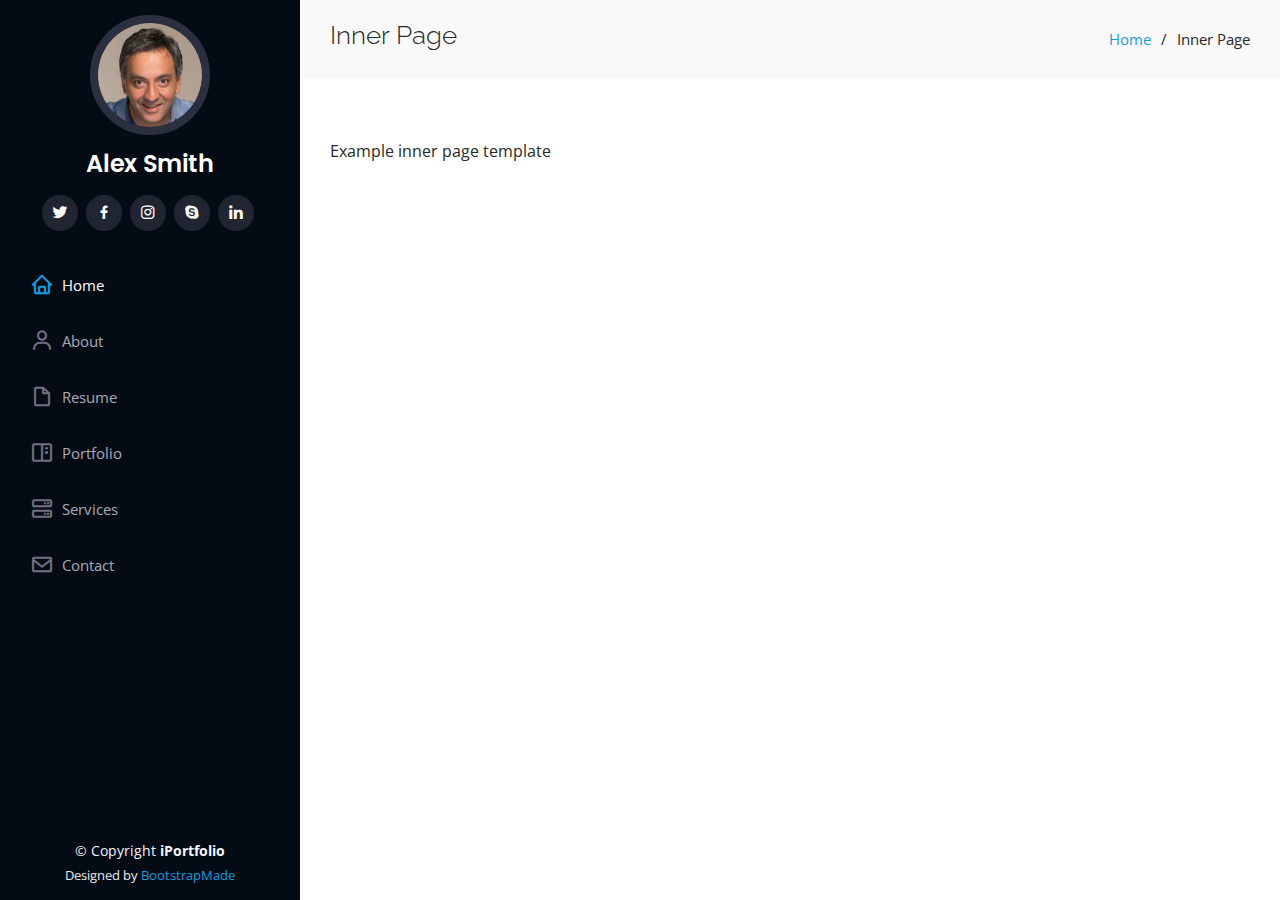
<file: inner-page.html>
<!DOCTYPE html>
<html lang="en">

<head>
  <meta charset="utf-8">
  <meta content="width=device-width, initial-scale=1.0" name="viewport">

  <title>Inner Page - iPortfolio Bootstrap Template</title>
  <meta content="" name="description">
  <meta content="" name="keywords">

  <!-- Favicons -->
  <link href="assets/img/favicon.png" rel="icon">
  <link href="assets/img/apple-touch-icon.png" rel="apple-touch-icon">

  <!-- Google Fonts -->
  <link href="https://fonts.googleapis.com/css?family=Open+Sans:300,300i,400,400i,600,600i,700,700i|Raleway:300,300i,400,400i,500,500i,600,600i,700,700i|Poppins:300,300i,400,400i,500,500i,600,600i,700,700i" rel="stylesheet">

  <!-- Vendor CSS Files -->
  <link href="assets/vendor/aos/aos.css" rel="stylesheet">
  <link href="assets/vendor/bootstrap/css/bootstrap.min.css" rel="stylesheet">
  <link href="assets/vendor/bootstrap-icons/bootstrap-icons.css" rel="stylesheet">
  <link href="assets/vendor/boxicons/css/boxicons.min.css" rel="stylesheet">
  <link href="assets/vendor/glightbox/css/glightbox.min.css" rel="stylesheet">
  <link href="assets/vendor/swiper/swiper-bundle.min.css" rel="stylesheet">

  <!-- Template Main CSS File -->
  <link href="assets/css/style.css" rel="stylesheet">

  <!-- =======================================================
  * Template Name: iPortfolio
  * Updated: Sep 18 2023 with Bootstrap v5.3.2
  * Template URL: https://bootstrapmade.com/iportfolio-bootstrap-portfolio-websites-template/
  * Author: BootstrapMade.com
  * License: https://bootstrapmade.com/license/
  ======================================================== -->
</head>

<body>

  <!-- ======= Mobile nav toggle button ======= -->
  <i class="bi bi-list mobile-nav-toggle d-xl-none"></i>

  <!-- ======= Header ======= -->
  <header id="header">
    <div class="d-flex flex-column">

      <div class="profile">
        <img src="assets/img/profile-img.jpg" alt="" class="img-fluid rounded-circle">
        <h1 class="text-light"><a href="index.html">Alex Smith</a></h1>
        <div class="social-links mt-3 text-center">
          <a href="#" class="twitter"><i class="bx bxl-twitter"></i></a>
          <a href="#" class="facebook"><i class="bx bxl-facebook"></i></a>
          <a href="#" class="instagram"><i class="bx bxl-instagram"></i></a>
          <a href="#" class="google-plus"><i class="bx bxl-skype"></i></a>
          <a href="#" class="linkedin"><i class="bx bxl-linkedin"></i></a>
        </div>
      </div>

      <nav id="navbar" class="nav-menu navbar">
        <ul>
          <li><a href="#hero" class="nav-link scrollto active"><i class="bx bx-home"></i> <span>Home</span></a></li>
          <li><a href="#about" class="nav-link scrollto"><i class="bx bx-user"></i> <span>About</span></a></li>
          <li><a href="#resume" class="nav-link scrollto"><i class="bx bx-file-blank"></i> <span>Resume</span></a></li>
          <li><a href="#portfolio" class="nav-link scrollto"><i class="bx bx-book-content"></i> <span>Portfolio</span></a></li>
          <li><a href="#services" class="nav-link scrollto"><i class="bx bx-server"></i> <span>Services</span></a></li>
          <li><a href="#contact" class="nav-link scrollto"><i class="bx bx-envelope"></i> <span>Contact</span></a></li>
        </ul>
      </nav><!-- .nav-menu -->
    </div>
  </header><!-- End Header -->

  <main id="main">

    <!-- ======= Breadcrumbs ======= -->
    <section class="breadcrumbs">
      <div class="container">

        <div class="d-flex justify-content-between align-items-center">
          <h2>Inner Page</h2>
          <ol>
            <li><a href="index.html">Home</a></li>
            <li>Inner Page</li>
          </ol>
        </div>

      </div>
    </section><!-- End Breadcrumbs -->

    <section class="inner-page">
      <div class="container">
        <p>
          Example inner page template
        </p>
      </div>
    </section>

  </main><!-- End #main -->

  <!-- ======= Footer ======= -->
  <footer id="footer">
    <div class="container">
      <div class="copyright">
        &copy; Copyright <strong><span>iPortfolio</span></strong>
      </div>
      <div class="credits">
        <!-- All the links in the footer should remain intact. -->
        <!-- You can delete the links only if you purchased the pro version. -->
        <!-- Licensing information: https://bootstrapmade.com/license/ -->
        <!-- Purchase the pro version with working PHP/AJAX contact form: https://bootstrapmade.com/iportfolio-bootstrap-portfolio-websites-template/ -->
        Designed by <a href="https://bootstrapmade.com/">BootstrapMade</a>
      </div>
    </div>
  </footer><!-- End  Footer -->

  <a href="#" class="back-to-top d-flex align-items-center justify-content-center"><i class="bi bi-arrow-up-short"></i></a>

  <!-- Vendor JS Files -->
  <script src="assets/vendor/purecounter/purecounter_vanilla.js"></script>
  <script src="assets/vendor/aos/aos.js"></script>
  <script src="assets/vendor/bootstrap/js/bootstrap.bundle.min.js"></script>
  <script src="assets/vendor/glightbox/js/glightbox.min.js"></script>
  <script src="assets/vendor/isotope-layout/isotope.pkgd.min.js"></script>
  <script src="assets/vendor/swiper/swiper-bundle.min.js"></script>
  <script src="assets/vendor/typed.js/typed.umd.js"></script>
  <script src="assets/vendor/waypoints/noframework.waypoints.js"></script>
  <script src="assets/vendor/php-email-form/validate.js"></script>

  <!-- Template Main JS File -->
  <script src="assets/js/main.js"></script>

</body>

</html>
</file>
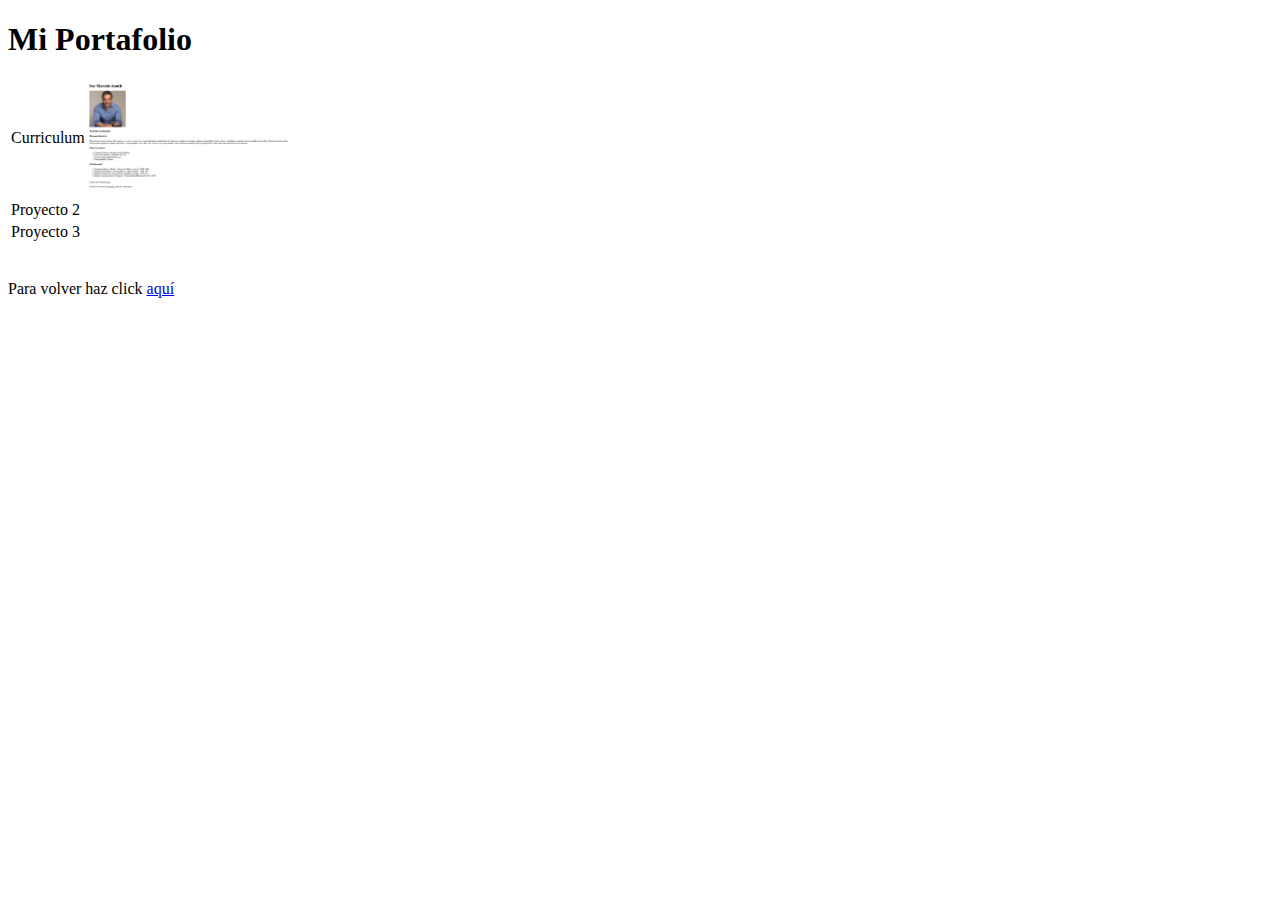
<file: portafolio.html>
<!DOCTYPE html>
<html lang="en">
<head>
    <meta charset="UTF-8">
    <link rel="icon" type="image/png" href="assets/favicon/icn_cv.png">
    <meta name="viewport" content="width=device-width, initial-scale=1.0">
    <title>Portafolio</title>
</head>
<body>
    <h1>Mi Portafolio</h1>
    <table>
        <tbody>
            <tr>
                <td>Curriculum</td>
                <td><img src="assets/imgs/mini_cv.png" width="200" alt="Screenshot"></td>
            </tr>
            <tr>
                <td></td>
                <td></td>
            </tr>
            <tr>
                <td>Proyecto 2</td>
                <td></td>
            </tr>
            <tr>
                <td>Proyecto 3</td>
                <td></td>
            </tr>
        </tbody>
    </table>
<br>
<br>
    Para volver haz click <a href="index.html">aquí</a>
</body>
</html>
</file>
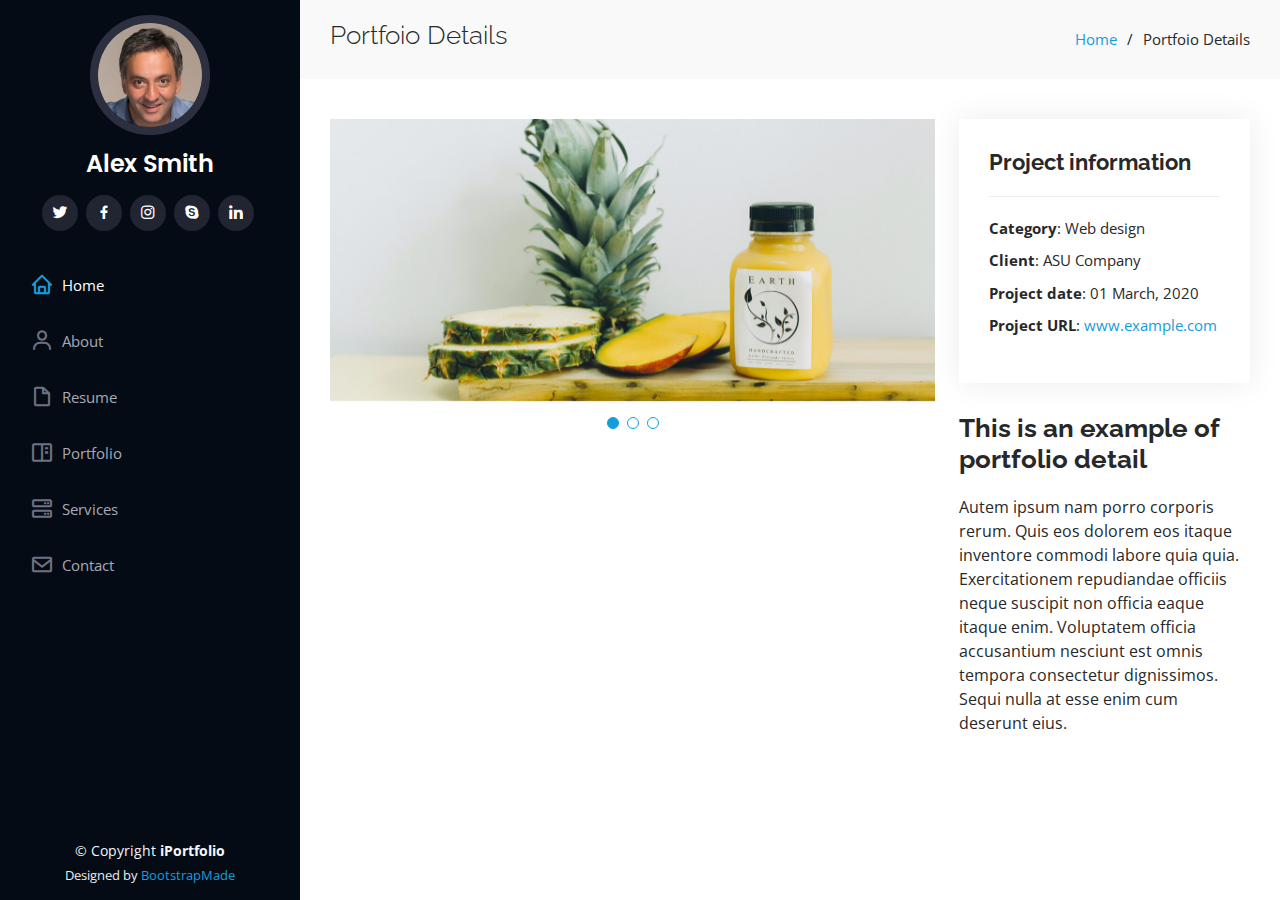
<file: portfolio-details.html>
<!DOCTYPE html>
<html lang="en">

<head>
  <meta charset="utf-8">
  <meta content="width=device-width, initial-scale=1.0" name="viewport">

  <title>Portfolio Details - iPortfolio Bootstrap Template</title>
  <meta content="" name="description">
  <meta content="" name="keywords">

  <!-- Favicons -->
  <link href="assets/img/favicon.png" rel="icon">
  <link href="assets/img/apple-touch-icon.png" rel="apple-touch-icon">

  <!-- Google Fonts -->
  <link href="https://fonts.googleapis.com/css?family=Open+Sans:300,300i,400,400i,600,600i,700,700i|Raleway:300,300i,400,400i,500,500i,600,600i,700,700i|Poppins:300,300i,400,400i,500,500i,600,600i,700,700i" rel="stylesheet">

  <!-- Vendor CSS Files -->
  <link href="assets/vendor/aos/aos.css" rel="stylesheet">
  <link href="assets/vendor/bootstrap/css/bootstrap.min.css" rel="stylesheet">
  <link href="assets/vendor/bootstrap-icons/bootstrap-icons.css" rel="stylesheet">
  <link href="assets/vendor/boxicons/css/boxicons.min.css" rel="stylesheet">
  <link href="assets/vendor/glightbox/css/glightbox.min.css" rel="stylesheet">
  <link href="assets/vendor/swiper/swiper-bundle.min.css" rel="stylesheet">

  <!-- Template Main CSS File -->
  <link href="assets/css/style.css" rel="stylesheet">

  <!-- =======================================================
  * Template Name: iPortfolio
  * Updated: Sep 18 2023 with Bootstrap v5.3.2
  * Template URL: https://bootstrapmade.com/iportfolio-bootstrap-portfolio-websites-template/
  * Author: BootstrapMade.com
  * License: https://bootstrapmade.com/license/
  ======================================================== -->
</head>

<body>

  <!-- ======= Mobile nav toggle button ======= -->
  <i class="bi bi-list mobile-nav-toggle d-xl-none"></i>

  <!-- ======= Header ======= -->
  <header id="header">
    <div class="d-flex flex-column">

      <div class="profile">
        <img src="assets/img/profile-img.jpg" alt="" class="img-fluid rounded-circle">
        <h1 class="text-light"><a href="index.html">Alex Smith</a></h1>
        <div class="social-links mt-3 text-center">
          <a href="#" class="twitter"><i class="bx bxl-twitter"></i></a>
          <a href="#" class="facebook"><i class="bx bxl-facebook"></i></a>
          <a href="#" class="instagram"><i class="bx bxl-instagram"></i></a>
          <a href="#" class="google-plus"><i class="bx bxl-skype"></i></a>
          <a href="#" class="linkedin"><i class="bx bxl-linkedin"></i></a>
        </div>
      </div>

      <nav id="navbar" class="nav-menu navbar">
        <ul>
          <li><a href="#hero" class="nav-link scrollto active"><i class="bx bx-home"></i> <span>Home</span></a></li>
          <li><a href="#about" class="nav-link scrollto"><i class="bx bx-user"></i> <span>About</span></a></li>
          <li><a href="#resume" class="nav-link scrollto"><i class="bx bx-file-blank"></i> <span>Resume</span></a></li>
          <li><a href="#portfolio" class="nav-link scrollto"><i class="bx bx-book-content"></i> <span>Portfolio</span></a></li>
          <li><a href="#services" class="nav-link scrollto"><i class="bx bx-server"></i> <span>Services</span></a></li>
          <li><a href="#contact" class="nav-link scrollto"><i class="bx bx-envelope"></i> <span>Contact</span></a></li>
        </ul>
      </nav><!-- .nav-menu -->
    </div>
  </header><!-- End Header -->

  <main id="main">

    <!-- ======= Breadcrumbs ======= -->
    <section id="breadcrumbs" class="breadcrumbs">
      <div class="container">

        <div class="d-flex justify-content-between align-items-center">
          <h2>Portfoio Details</h2>
          <ol>
            <li><a href="index.html">Home</a></li>
            <li>Portfoio Details</li>
          </ol>
        </div>

      </div>
    </section><!-- End Breadcrumbs -->

    <!-- ======= Portfolio Details Section ======= -->
    <section id="portfolio-details" class="portfolio-details">
      <div class="container">

        <div class="row gy-4">

          <div class="col-lg-8">
            <div class="portfolio-details-slider swiper">
              <div class="swiper-wrapper align-items-center">

                <div class="swiper-slide">
                  <img src="assets/img/portfolio/portfolio-details-1.jpg" alt="">
                </div>

                <div class="swiper-slide">
                  <img src="assets/img/portfolio/portfolio-details-2.jpg" alt="">
                </div>

                <div class="swiper-slide">
                  <img src="assets/img/portfolio/portfolio-details-3.jpg" alt="">
                </div>

              </div>
              <div class="swiper-pagination"></div>
            </div>
          </div>

          <div class="col-lg-4">
            <div class="portfolio-info">
              <h3>Project information</h3>
              <ul>
                <li><strong>Category</strong>: Web design</li>
                <li><strong>Client</strong>: ASU Company</li>
                <li><strong>Project date</strong>: 01 March, 2020</li>
                <li><strong>Project URL</strong>: <a href="#">www.example.com</a></li>
              </ul>
            </div>
            <div class="portfolio-description">
              <h2>This is an example of portfolio detail</h2>
              <p>
                Autem ipsum nam porro corporis rerum. Quis eos dolorem eos itaque inventore commodi labore quia quia. Exercitationem repudiandae officiis neque suscipit non officia eaque itaque enim. Voluptatem officia accusantium nesciunt est omnis tempora consectetur dignissimos. Sequi nulla at esse enim cum deserunt eius.
              </p>
            </div>
          </div>

        </div>

      </div>
    </section><!-- End Portfolio Details Section -->

  </main><!-- End #main -->

  <!-- ======= Footer ======= -->
  <footer id="footer">
    <div class="container">
      <div class="copyright">
        &copy; Copyright <strong><span>iPortfolio</span></strong>
      </div>
      <div class="credits">
        <!-- All the links in the footer should remain intact. -->
        <!-- You can delete the links only if you purchased the pro version. -->
        <!-- Licensing information: https://bootstrapmade.com/license/ -->
        <!-- Purchase the pro version with working PHP/AJAX contact form: https://bootstrapmade.com/iportfolio-bootstrap-portfolio-websites-template/ -->
        Designed by <a href="https://bootstrapmade.com/">BootstrapMade</a>
      </div>
    </div>
  </footer><!-- End  Footer -->

  <a href="#" class="back-to-top d-flex align-items-center justify-content-center"><i class="bi bi-arrow-up-short"></i></a>

  <!-- Vendor JS Files -->
  <script src="assets/vendor/purecounter/purecounter_vanilla.js"></script>
  <script src="assets/vendor/aos/aos.js"></script>
  <script src="assets/vendor/bootstrap/js/bootstrap.bundle.min.js"></script>
  <script src="assets/vendor/glightbox/js/glightbox.min.js"></script>
  <script src="assets/vendor/isotope-layout/isotope.pkgd.min.js"></script>
  <script src="assets/vendor/swiper/swiper-bundle.min.js"></script>
  <script src="assets/vendor/typed.js/typed.umd.js"></script>
  <script src="assets/vendor/waypoints/noframework.waypoints.js"></script>
  <script src="assets/vendor/php-email-form/validate.js"></script>

  <!-- Template Main JS File -->
  <script src="assets/js/main.js"></script>

</body>

</html>
</file>
<file: assets/css/style.css>
/**
* Template Name: iPortfolio
* Updated: Sep 18 2023 with Bootstrap v5.3.2
* Template URL: https://bootstrapmade.com/iportfolio-bootstrap-portfolio-websites-template/
* Author: BootstrapMade.com
* License: https://bootstrapmade.com/license/
*/

/*--------------------------------------------------------------
# General
--------------------------------------------------------------*/
body {
  font-family: "Open Sans", sans-serif;
  color: #272829;
}

a {
  color: #149ddd;
  text-decoration: none;
}

a:hover {
  color: #37b3ed;
  text-decoration: none;
}

h1,
h2,
h3,
h4,
h5,
h6 {
  font-family: "Raleway", sans-serif;
}

/*--------------------------------------------------------------
# Back to top button
--------------------------------------------------------------*/
.back-to-top {
  position: fixed;
  visibility: hidden;
  opacity: 0;
  right: 15px;
  bottom: 15px;
  z-index: 996;
  background: #149ddd;
  width: 40px;
  height: 40px;
  border-radius: 50px;
  transition: all 0.4s;
}

.back-to-top i {
  font-size: 28px;
  color: #fff;
  line-height: 0;
}

.back-to-top:hover {
  background: #2eafec;
  color: #fff;
}

.back-to-top.active {
  visibility: visible;
  opacity: 1;
}

/*--------------------------------------------------------------
# Header
--------------------------------------------------------------*/
#header {
  position: fixed;
  top: 0;
  left: 0;
  bottom: 0;
  width: 300px;
  transition: all ease-in-out 0.5s;
  z-index: 9997;
  transition: all 0.5s;
  padding: 0 15px;
  background: #040b14;
  overflow-y: auto;
}

#header .profile img {
  margin: 15px auto;
  display: block;
  width: 120px;
  border: 8px solid #2c2f3f;
}

#header .profile h1 {
  font-size: 24px;
  margin: 0;
  padding: 0;
  font-weight: 600;
  -moz-text-align-last: center;
  text-align-last: center;
  font-family: "Poppins", sans-serif;
}

#header .profile h1 a,
#header .profile h1 a:hover {
  color: #fff;
  text-decoration: none;
}

#header .profile .social-links a {
  font-size: 18px;
  display: inline-block;
  background: #212431;
  color: #fff;
  line-height: 1;
  padding: 8px 0;
  margin-right: 4px;
  border-radius: 50%;
  text-align: center;
  width: 36px;
  height: 36px;
  transition: 0.3s;
}

#header .profile .social-links a:hover {
  background: #149ddd;
  color: #fff;
  text-decoration: none;
}

#main {
  margin-left: 300px;
}

.container,
.container-fluid {
  padding-left: 30px;
  padding-right: 30px;
}

@media (max-width: 1199px) {
  #header {
    left: -300px;
  }

  #main {
    margin-left: 0;
  }

  .container,
  .container-fluid {
    padding-left: 12px;
    padding-right: 12px;
  }
}

/*--------------------------------------------------------------
# Navigation Menu
--------------------------------------------------------------*/
/* Desktop Navigation */
.nav-menu {
  padding: 30px 0 0 0;
}

.nav-menu * {
  margin: 0;
  padding: 0;
  list-style: none;
}

.nav-menu>ul>li {
  position: relative;
  white-space: nowrap;
}

.nav-menu a,
.nav-menu a:focus {
  display: flex;
  align-items: center;
  color: #a8a9b4;
  padding: 12px 15px;
  margin-bottom: 8px;
  transition: 0.3s;
  font-size: 15px;
}

.nav-menu a i,
.nav-menu a:focus i {
  font-size: 24px;
  padding-right: 8px;
  color: #6f7180;
}

.nav-menu a:hover,
.nav-menu .active,
.nav-menu .active:focus,
.nav-menu li:hover>a {
  text-decoration: none;
  color: #fff;
}

.nav-menu a:hover i,
.nav-menu .active i,
.nav-menu .active:focus i,
.nav-menu li:hover>a i {
  color: #149ddd;
}

/* Mobile Navigation */
.mobile-nav-toggle {
  position: fixed;
  right: 15px;
  top: 15px;
  z-index: 9998;
  border: 0;
  font-size: 24px;
  transition: all 0.4s;
  outline: none !important;
  background-color: #149ddd;
  color: #fff;
  width: 40px;
  height: 40px;
  display: inline-flex;
  align-items: center;
  justify-content: center;
  line-height: 0;
  border-radius: 50px;
  cursor: pointer;
}

.mobile-nav-active {
  overflow: hidden;
}

.mobile-nav-active #header {
  left: 0;
}

/*--------------------------------------------------------------
# Hero Section
--------------------------------------------------------------*/
#hero {
  width: 100%;
  height: 100vh;
  background: url("../img/hero-bg.jpg") top center;
  background-size: cover;
}

.profile-img {
  border-radius: 4px 20px 4px 20px;
}
#hero:before {
  content: "";
  background: rgba(5, 13, 24, 0.3);
  position: absolute;
  bottom: 0;
  top: 0;
  left: 0;
  right: 0;
  z-index: 1;
}

#hero .hero-container {
  position: relative;
  z-index: 2;
  min-width: 300px;
}

#hero h1 {
  margin: 0 0 10px 0;
  font-size: 64px;
  font-weight: 700;
  line-height: 56px;
  color: #fff;
}

#hero p {
  color: #fff;
  margin-bottom: 50px;
  font-size: 26px;
  font-family: "Poppins", sans-serif;
}

#hero p span {
  color: #fff;
  padding-bottom: 4px;
  letter-spacing: 1px;
  border-bottom: 3px solid #149ddd;
}

@media (min-width: 1024px) {
  #hero {
    background-attachment: fixed;
  }
}

@media (max-width: 768px) {
  #hero h1 {
    font-size: 28px;
    line-height: 36px;
  }

  #hero h2 {
    font-size: 18px;
    line-height: 24px;
    margin-bottom: 30px;
  }
}

/*--------------------------------------------------------------
# Whatsapp Button
--------------------------------------------------------------*/

.whats-float {
  position: fixed;
  transform:translate(108px,0px);
  top:45%;
  right:-35px;
  width:200px;
  height:60px;
  justify-content: space-between;
  overflow: hidden;
  background-color: #25d366;
  color: #FFF;
  border-radius: 4px 0 0 20px;
  z-index: 10;
  transition: all 0.1s ease-in-out;
  vertical-align: middle;
}
.whats-float a span {
  color: white;
  font-size: 15px;
  padding-top: 5px;
  padding-bottom: 10px;
  position: absolute;
  line-height: 16px;
}

.whats-float i {
  font-size: 40px;
  color: white;
  line-height: 30px;
  padding: 10px;
  transform:rotate(0deg);
  transition: all 0.5s ease-in-out;
  text-align:center;

}

.whats-float:hover {
  color: #FFFFFF;
  transform:translate(0px,0px);
}

.whats-float:hover i  {
  transform:rotate(360deg);
}

/*--------------------------------------------------------------
# eMail Button
--------------------------------------------------------------*/

.correo-float {
  position: fixed;
  transform:translate(108px,0px);
  top:52.2%;
  right:-35px;
  width:200px;
  height:60px;
  justify-content: space-between;
  overflow: hidden;
  background-color: #5175B9;
  color: #FFF;
  border-radius: 4px 0 0 20px;
  z-index: 10;
  transition: all 0.1s ease-in-out;
  vertical-align: middle;
}
.correo-float a span {
  color: white;
  font-size: 15px;
  padding-top: 5px;
  padding-bottom: 10px;
  position: absolute;
  line-height: 16px;
}

.correo-float i {
  font-size: 40px;
  color: white;
  line-height: 30px;
  padding: 10px;
  transform:rotate(0deg);
  transition: all 0.5s ease-in-out;
  text-align:center;

}

.correo-float:hover {
  color: #FFFFFF;
  transform:translate(0px,0px);
}

.correo-float:hover i  {
  transform:rotate(360deg);
}

/*--------------------------------------------------------------
# Sections General
--------------------------------------------------------------*/
section {
  padding: 60px 0;
  overflow: hidden;
}

.section-bg {
  background: #f5f8fd;
}

.section-title {
  padding-bottom: 30px;
}

.section-title h2 {
  font-size: 32px;
  font-weight: bold;
  margin-bottom: 20px;
  padding-bottom: 20px;
  position: relative;
  color: #173b6c;
}

.section-title h2::after {
  content: "";
  position: absolute;
  display: block;
  width: 50px;
  height: 3px;
  background: #149ddd;
  bottom: 0;
  left: 0;
}

.section-title p {
  margin-bottom: 0;
}

/*--------------------------------------------------------------
# About
--------------------------------------------------------------*/
.about .content h3 {
  font-weight: 700;
  font-size: 26px;
  color: #173b6c;
}

.about .content ul {
  list-style: none;
  padding: 0;
}

.about .content ul li {
  margin-bottom: 20px;
  display: flex;
  align-items: center;
}

.about .content ul strong {
  margin-right: 10px;
}

.about .content ul i {
  font-size: 16px;
  margin-right: 5px;
  color: #149ddd;
  line-height: 0;
}

.about .content p:last-child {
  margin-bottom: 0;
}

/*--------------------------------------------------------------
# Facts
--------------------------------------------------------------*/
.facts {
  padding-bottom: 30px;
}

.facts .count-box {
  padding: 30px;
  width: 100%;
}

.facts .count-box i {
  display: block;
  font-size: 44px;
  color: #149ddd;
  float: left;
  line-height: 0;
}

.facts .count-box span {
  font-size: 48px;
  line-height: 40px;
  display: block;
  font-weight: 700;
  color: #050d18;
  margin-left: 60px;
}

.facts .count-box p {
  padding: 15px 0 0 0;
  margin: 0 0 0 60px;
  font-family: "Raleway", sans-serif;
  font-size: 14px;
  color: #122f57;
}

.facts .count-box a {
  font-weight: 600;
  display: block;
  margin-top: 20px;
  color: #122f57;
  font-size: 15px;
  font-family: "Poppins", sans-serif;
  transition: ease-in-out 0.3s;
}

.facts .count-box a:hover {
  color: #1f5297;
}

/*--------------------------------------------------------------
# Akills
--------------------------------------------------------------*/
.skills .progress {
  height: 60px;
  display: block;
  background: none;
  border-radius: 0;
}

.skills .progress .skill {
  padding: 0;
  margin: 0 0 6px 0;
  text-transform: uppercase;
  display: block;
  font-weight: 600;
  font-family: "Poppins", sans-serif;
  color: #050d18;
}

.skills .progress .skill .val {
  float: right;
  font-style: normal;
}

.skills .progress-bar-wrap {
  background: #dce8f8;
  height: 10px;
}

.skills .progress-bar {
  width: 1px;
  height: 10px;
  transition: 0.9s;
  background-color: #149ddd;
}

/*--------------------------------------------------------------
# Resume
--------------------------------------------------------------*/
.resume .resume-title {
  font-size: 26px;
  font-weight: 700;
  margin-top: 20px;
  margin-bottom: 20px;
  color: #050d18;
}

.resume .resume-item {
  padding: 0 0 20px 20px;
  margin-top: -2px;
  border-left: 2px solid #1f5297;
  position: relative;
}

.resume .resume-item h4 {
  line-height: 18px;
  font-size: 18px;
  font-weight: 600;
  text-transform: uppercase;
  font-family: "Poppins", sans-serif;
  color: #050d18;
  margin-bottom: 10px;
}

.resume .resume-item h5 {
  font-size: 16px;
  background: #e4edf9;
  padding: 5px 15px;
  display: inline-block;
  font-weight: 600;
  margin-bottom: 10px;
}

.resume .resume-item ul {
  padding-left: 20px;
}

.resume .resume-item ul li {
  padding-bottom: 10px;
}

.resume .resume-item:last-child {
  padding-bottom: 0;
}

.resume .resume-item::before {
  content: "";
  position: absolute;
  width: 16px;
  height: 16px;
  border-radius: 50px;
  left: -9px;
  top: 0;
  background: #fff;
  border: 2px solid #1f5297;
}

/*--------------------------------------------------------------
# Portfolio
--------------------------------------------------------------*/
.portfolio .portfolio-item {
  margin-bottom: 30px;
}

.portfolio #portfolio-flters {
  padding: 0;
  margin: 0 auto 35px auto;
  list-style: none;
  text-align: center;
  background: #fff;
  border-radius: 50px;
  padding: 2px 15px;
}

.portfolio #portfolio-flters li {
  cursor: pointer;
  display: inline-block;
  padding: 10px 15px 8px 15px;
  font-size: 14px;
  font-weight: 600;
  line-height: 1;
  text-transform: uppercase;
  color: #272829;
  margin-bottom: 5px;
  transition: all 0.3s ease-in-out;
}

.portfolio #portfolio-flters li:hover,
.portfolio #portfolio-flters li.filter-active {
  color: #149ddd;
}

.portfolio #portfolio-flters li:last-child {
  margin-right: 0;
}

.portfolio .portfolio-wrap {
  transition: 0.3s;
  position: relative;
  overflow: hidden;
  z-index: 1;
}

.portfolio .portfolio-wrap::before {
  content: "";
  background: rgba(255, 255, 255, 0.5);
  position: absolute;
  left: 0;
  right: 0;
  top: 0;
  bottom: 0;
  transition: all ease-in-out 0.3s;
  z-index: 2;
  opacity: 0;
}

.portfolio .portfolio-wrap .portfolio-links {
  opacity: 1;
  left: 0;
  right: 0;
  bottom: -60px;
  z-index: 3;
  position: absolute;
  transition: all ease-in-out 0.3s;
  display: flex;
  justify-content: center;
}

.portfolio .portfolio-wrap .portfolio-links a {
  color: #fff;
  font-size: 28px;
  text-align: center;
  background: rgba(20, 157, 221, 0.75);
  transition: 0.3s;
  width: 50%;
}

.portfolio .portfolio-wrap .portfolio-links a:hover {
  background: rgba(20, 157, 221, 0.95);
}

.portfolio .portfolio-wrap .portfolio-links a+a {
  border-left: 1px solid #37b3ed;
}

.portfolio .portfolio-wrap:hover::before {
  top: 0;
  left: 0;
  right: 0;
  bottom: 0;
  opacity: 1;
}

.portfolio .portfolio-wrap:hover .portfolio-links {
  opacity: 1;
  bottom: 0;
}

/*--------------------------------------------------------------
# Portfolio Details
--------------------------------------------------------------*/
.portfolio-details {
  padding-top: 40px;
}

.portfolio-details .portfolio-details-slider img {
  width: 100%;
}

.portfolio-details .portfolio-details-slider .swiper-pagination {
  margin-top: 20px;
  position: relative;
}

.portfolio-details .portfolio-details-slider .swiper-pagination .swiper-pagination-bullet {
  width: 12px;
  height: 12px;
  background-color: #fff;
  opacity: 1;
  border: 1px solid #149ddd;
}

.portfolio-details .portfolio-details-slider .swiper-pagination .swiper-pagination-bullet-active {
  background-color: #149ddd;
}

.portfolio-details .portfolio-info {
  padding: 30px;
  box-shadow: 0px 0 30px rgba(5, 13, 24, 0.08);
}

.portfolio-details .portfolio-info h3 {
  font-size: 22px;
  font-weight: 700;
  margin-bottom: 20px;
  padding-bottom: 20px;
  border-bottom: 1px solid #eee;
}

.portfolio-details .portfolio-info ul {
  list-style: none;
  padding: 0;
  font-size: 15px;
}

.portfolio-details .portfolio-info ul li+li {
  margin-top: 10px;
}

.portfolio-details .portfolio-description {
  padding-top: 30px;
}

.portfolio-details .portfolio-description h2 {
  font-size: 26px;
  font-weight: 700;
  margin-bottom: 20px;
}

.portfolio-details .portfolio-description p {
  padding: 0;
}

/*--------------------------------------------------------------
# Services
--------------------------------------------------------------*/
.services .icon-box {
  margin-bottom: 20px;
}

.services .icon {
  float: left;
  display: flex;
  align-items: center;
  justify-content: center;
  width: 54px;
  height: 54px;
  background: #149ddd;
  border-radius: 50%;
  transition: 0.5s;
  border: 1px solid #149ddd;
}

.services .icon i {
  color: #fff;
  font-size: 24px;
  line-height: 0;
}

.services .icon-box:hover .icon {
  background: #fff;
}

.services .icon-box:hover .icon i {
  color: #149ddd;
}

.services .title {
  margin-left: 80px;
  font-weight: 700;
  margin-bottom: 15px;
  font-size: 18px;
}

.services .title a {
  color: #343a40;
}

.services .title a:hover {
  color: #149ddd;
}

.services .description {
  margin-left: 80px;
  line-height: 24px;
  font-size: 14px;
}

/*--------------------------------------------------------------
# Testimonials
--------------------------------------------------------------*/
.testimonials .testimonials-carousel,
.testimonials .testimonials-slider {
  overflow: hidden;
}

.testimonials .testimonial-item {
  box-sizing: content-box;
  text-align: center;
  min-height: 320px;
}

.testimonials .testimonial-item .testimonial-img {
  width: 90px;
  border-radius: 50%;
  margin: 0 auto;
}

.testimonials .testimonial-item h3 {
  font-size: 18px;
  font-weight: bold;
  margin: 10px 0 5px 0;
  color: #111;
}

.testimonials .testimonial-item h4 {
  font-size: 14px;
  color: #999;
  margin: 0;
}

.testimonials .testimonial-item .quote-icon-left,
.testimonials .testimonial-item .quote-icon-right {
  color: #c3e8fa;
  font-size: 26px;
}

.testimonials .testimonial-item .quote-icon-left {
  display: inline-block;
  left: -5px;
  position: relative;
}

.testimonials .testimonial-item .quote-icon-right {
  display: inline-block;
  right: -5px;
  position: relative;
  top: 10px;
}

.testimonials .testimonial-item p {
  font-style: italic;
  margin: 0 15px 15px 15px;
  padding: 20px;
  background: #fff;
  position: relative;
  margin-bottom: 35px;
  border-radius: 6px;
  box-shadow: 0px 2px 15px rgba(0, 0, 0, 0.1);
}

.testimonials .testimonial-item p::after {
  content: "";
  width: 0;
  height: 0;
  border-top: 20px solid #fff;
  border-right: 20px solid transparent;
  border-left: 20px solid transparent;
  position: absolute;
  bottom: -20px;
  left: calc(50% - 20px);
}

.testimonials .swiper-pagination {
  margin-top: 20px;
  position: relative;
}

.testimonials .swiper-pagination .swiper-pagination-bullet {
  width: 12px;
  height: 12px;
  background-color: #fff;
  opacity: 1;
  border: 1px solid #149ddd;
}

.testimonials .swiper-pagination .swiper-pagination-bullet-active {
  background-color: #149ddd;
}

/*--------------------------------------------------------------
# Contact
--------------------------------------------------------------*/
.contact {
  padding-bottom: 130px;
}

.contact .info {
  padding: 30px;
  background: #fff;
  width: 100%;
  box-shadow: 0 0 24px 0 rgba(0, 0, 0, 0.12);
}

.contact .info i {
  font-size: 20px;
  color: #149ddd;
  float: left;
  width: 44px;
  height: 44px;
  background: #dff3fc;
  display: flex;
  justify-content: center;
  align-items: center;
  border-radius: 50px;
  transition: all 0.3s ease-in-out;
}

.contact .info h4 {
  padding: 0 0 0 60px;
  font-size: 22px;
  font-weight: 600;
  margin-bottom: 5px;
  color: #050d18;
}

.contact .info p {
  padding: 0 0 10px 60px;
  margin-bottom: 20px;
  font-size: 14px;
  color: #173b6c;
}

.contact .info .email p {
  padding-top: 5px;
}

.contact .info .social-links {
  padding-left: 60px;
}

.contact .info .social-links a {
  font-size: 18px;
  display: inline-block;
  background: #333;
  color: #fff;
  line-height: 1;
  padding: 8px 0;
  border-radius: 50%;
  text-align: center;
  width: 36px;
  height: 36px;
  transition: 0.3s;
  margin-right: 10px;
}

.contact .info .social-links a:hover {
  background: #149ddd;
  color: #fff;
}

.contact .info .email:hover i,
.contact .info .address:hover i,
.contact .info .phone:hover i {
  background: #149ddd;
  color: #fff;
}

.contact .php-email-form {
  width: 100%;
  padding: 30px;
  background: #fff;
  box-shadow: 0 0 24px 0 rgba(0, 0, 0, 0.12);
}

.contact .php-email-form .form-group {
  padding-bottom: 8px;
}

.contact .php-email-form .validate {
  display: none;
  color: red;
  margin: 0 0 15px 0;
  font-weight: 400;
  font-size: 13px;
}

.contact .php-email-form .error-message {
  display: none;
  color: #fff;
  background: #ed3c0d;
  text-align: left;
  padding: 15px;
  font-weight: 600;
}

.contact .php-email-form .error-message br+br {
  margin-top: 25px;
}

.contact .php-email-form .sent-message {
  display: none;
  color: #fff;
  background: #18d26e;
  text-align: center;
  padding: 15px;
  font-weight: 600;
}

.contact .php-email-form .loading {
  display: none;
  background: #fff;
  text-align: center;
  padding: 15px;
}

.contact .php-email-form .loading:before {
  content: "";
  display: inline-block;
  border-radius: 50%;
  width: 24px;
  height: 24px;
  margin: 0 10px -6px 0;
  border: 3px solid #18d26e;
  border-top-color: #eee;
  animation: animate-loading 1s linear infinite;
}

.contact .php-email-form .form-group {
  margin-bottom: 15px;
}

.contact .php-email-form label {
  padding-bottom: 8px;
}

.contact .php-email-form input,
.contact .php-email-form textarea {
  border-radius: 0;
  box-shadow: none;
  font-size: 14px;
}

.contact .php-email-form input {
  height: 44px;
}

.contact .php-email-form textarea {
  padding: 10px 15px;
}

.contact .php-email-form button[type=submit] {
  background: #149ddd;
  border: 0;
  padding: 10px 24px;
  color: #fff;
  transition: 0.4s;
  border-radius: 4px;
}

.contact .php-email-form button[type=submit]:hover {
  background: #37b3ed;
}

@keyframes animate-loading {
  0% {
    transform: rotate(0deg);
  }

  100% {
    transform: rotate(360deg);
  }
}

/*--------------------------------------------------------------
# Breadcrumbs
--------------------------------------------------------------*/
.breadcrumbs {
  padding: 20px 0;
  background: #f9f9f9;
}

.breadcrumbs h2 {
  font-size: 26px;
  font-weight: 300;
}

.breadcrumbs ol {
  display: flex;
  flex-wrap: wrap;
  list-style: none;
  padding: 0;
  margin: 0;
  font-size: 15px;
}

.breadcrumbs ol li+li {
  padding-left: 10px;
}

.breadcrumbs ol li+li::before {
  display: inline-block;
  padding-right: 10px;
  color: #0e2442;
  content: "/";
}

@media (max-width: 768px) {
  .breadcrumbs .d-flex {
    display: block !important;
  }

  .breadcrumbs ol {
    display: block;
  }

  .breadcrumbs ol li {
    display: inline-block;
  }
}

/*--------------------------------------------------------------
# Footer
--------------------------------------------------------------*/
#footer {
  padding: 15px;
  color: #f4f6fd;
  font-size: 14px;
  position: fixed;
  left: 0;
  bottom: 0;
  width: 300px;
  z-index: 9999;
  background: #040b14;
}

#footer .copyright {
  text-align: center;
}

#footer .credits {
  padding-top: 5px;
  text-align: center;
  font-size: 13px;
  color: #eaebf0;
}

@media (max-width: 1199px) {
  #footer {
    position: static;
    width: auto;
    padding-right: 20px 15px;
  }
}


.template-card {
  transition: .3s ease-in-out;
  height: 100%;
  background: #fff;
  border-radius: 10px;
  overflow: hidden;
  position: relative;
  z-index: 1;
  border: 1px solid #eee
}

.template-card picture {
  width: 100%;
  overflow: hidden
}

@media (min-width: 1200px) {
  .template-card picture {
      width:380px
  }
}

.template-card .details {
  padding: 40px;
  border-left: 1px solid #eee
}

@media (max-width: 1200px) {
  .template-card .details {
      padding:30px;
      border-top: 1px solid #eee;
      border-left: 0
  }
}

.template-card h2 {
  margin: 0;
  padding: 0 0 25px 0;
  font-size: 20px;
  font-weight: 600;
  font-family: Poppins,sans-serif
}

.template-card h2 a {
  color: #035195
}

.template-card h2 a::after {
  position: absolute;
  inset: 0;
  z-index: 1;
  content: ""
}

.template-card p {
  color: #555;
  margin: 0 0 25px 0;
  overflow: hidden
}

.template-card .buttons {
  position: relative;
  z-index: 2
}

@media (max-width: 1200px) {
  .template-card .buttons {
      text-align:center
  }
}

.template-card .buttons a {
  display: inline-flex;
  align-items: center;
  padding: 10px 30px;
  font-size: 16px;
  font-weight: 400;
  letter-spacing: .3px;
  border-radius: 4px;
  color: #023b6d;
  transition: all .3s;
  flex-grow: 1;
  flex-basis: auto;
  justify-content: center;
  border: 1px solid #cfd4e4
}

.template-card .buttons a:hover {
  border-color: #009bd9;
  color: #009bd9
}

.template-card .buttons a.download {
  margin-left: 12px
}

@media (max-width: 575px) {
  .template-card .buttons a {
      font-size:14px;
      padding: 8px 22px
  }
}

.template-card:hover {
  box-shadow: 0 0 40px rgba(2,59,109,.1)
}

.template-card:hover h2 a {
  color: #009bd9
}

@keyframes animate-spinner {
  0% {
      transform: rotate(0)
  }

  100% {
      transform: rotate(360deg)
  }
}
</file>
